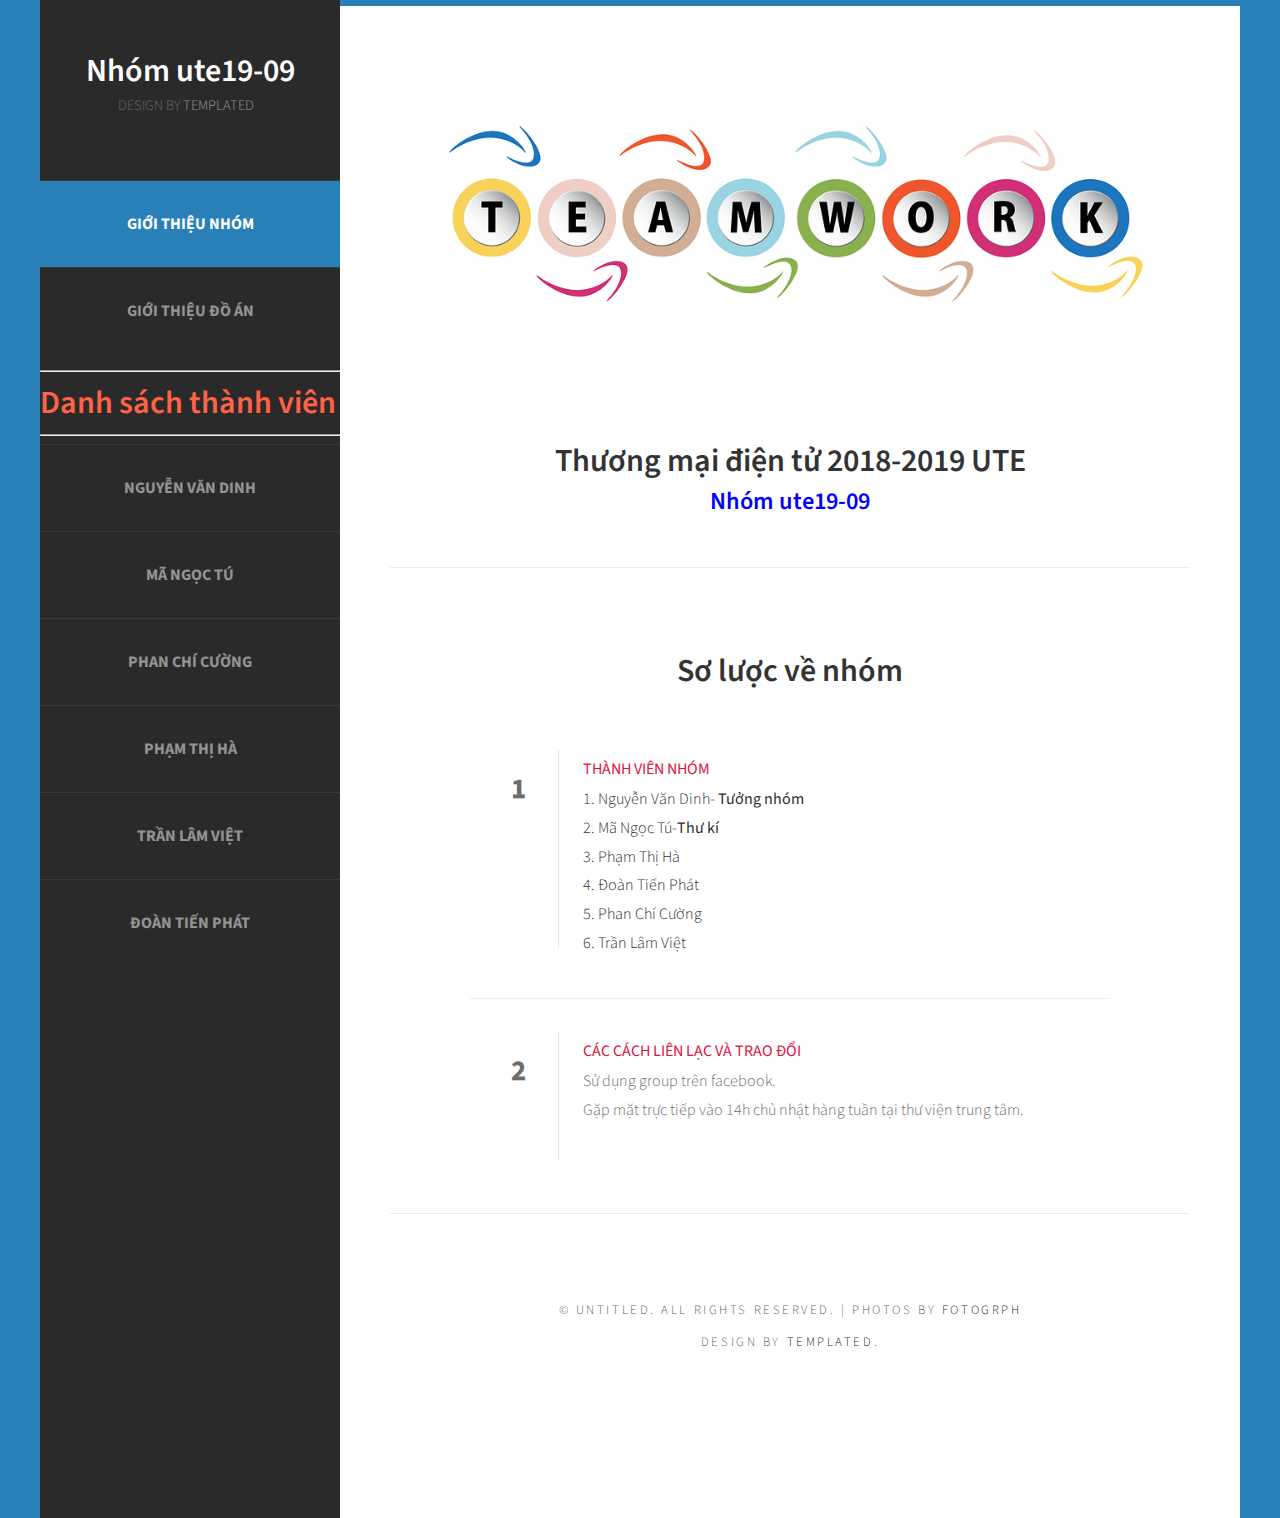
<file: templated-privy-edited/index.html>
<!DOCTYPE html PUBLIC "-//W3C//DTD XHTML 1.0 Strict//EN" "http://www.w3.org/TR/xhtml1/DTD/xhtml1-strict.dtd">
<!--
Design by TEMPLATED
http://templated.co
Released for free under the Creative Commons Attribution License

Name       : Skeleton 
Description: A two-column, fixed-width design with dark color scheme.
Version    : 1.0
Released   : 20130902

-->
<html xmlns="http://www.w3.org/1999/xhtml">
<head>
<meta http-equiv="Content-Type" content="text/html; charset=utf-8" />
<title></title>
<meta name="keywords" content="" />
<meta name="description" content="" />
<link href="http://fonts.googleapis.com/css?family=Source+Sans+Pro:200,300,400,600,700,900" rel="stylesheet" />
<link href="default.css" rel="stylesheet" type="text/css" media="all" />
<link href="fonts.css" rel="stylesheet" type="text/css" media="all" />

<!--[if IE 6]><link href="default_ie6.css" rel="stylesheet" type="text/css" /><![endif]-->

</head>
<body>
		<div id="page" class="container">
				<div id="header">
					<div id="logo">
						<h1><a href="#">Nhóm ute19-09</a></h1>
						<span>Design by <a href="http://templated.co" rel="nofollow">TEMPLATED</a></span>
					</div>
					<div id="menu">
						<ul>
							<li class="current_page_item" ><a href="index.html" accesskey="1" title="">Giới thiệu nhóm</a></li>
							<li ><a href="gioithieuDA.html" accesskey="2" title="">Giới Thiệu đồ án </a></li>
					</ul>
					<hr>
					<h1 style="color:tomato">Danh sách thành viên</h1>
					<hr>
					<ul>
							<li ><a href="dinhprofile.html" accesskey="3" title="">Nguyễn Văn Dinh</a></li>
							<li><a href="tuprofile.html" accesskey="4" title="">Mã Ngọc Tú</a></li>
							<li  ><a href="cuongprofile.html" accesskey="5" title="">Phan Chí Cường</a></li>
							<li ><a href="haprofile.html" accesskey="6" title="">Phạm Thị Hà</a></li>
							<li ><a href="vietprofile.html" accesskey="7" title="">Trần Lâm Việt</a></li>
							<li><a href="phatprofile.html" accesskey="8" title="">Đoàn Tiến Phát</a></li>
						</ul>
					</div>
				</div>
	<div id="main">
		<div id="banner">
			<img src="images/bannerteam.png" alt="" class="image-full" />
		</div>
		<div id="welcome">
			<div class="title">
				<h1> Thương mại điện tử 2018-2019 UTE</h1>
				<span class="byline"> <h3 style="color: blue">Nhóm ute19-09 </h3> </span>
			</div>
		</div>


		<div id="featured">
			<div class="title">
				<h1>Sơ lược về nhóm</h1>
		</div>
			<ul class="style1">
				<li class="first">
					<p class="date" style="height: 150px;"><b>1</b></a></p>
					<h3 style="color: crimson">thành viên nhóm</h3>
					<p><a href="#">1. Nguyễn Văn Dinh- <strong>Tưởng nhóm </strong> </a></p>
					<p><a href="#">2. Mã Ngọc Tú-<strong >Thư kí </strong> </a></p>
					<p><a href="#">3. Phạm Thị Hà</a></p>
					<p><a href="#">4. Đoàn Tiến Phát</a></p>
					<p><a href="#">5. Phan Chí Cường</a></p>
					<p><a href="#">6. Trần Lâm Việt</a></p>	 
				</li>
				<li>
					<p class="date"><b>2</b></p>
					<h3 style="color: crimson">Các cách liên lạc và trao đổi</h3>
					<p> Sử dụng group trên facebook.</p>
					<p> Gặp mặt trực tiếp vào 14h chủ nhật hàng tuần tại thư viện trung tâm.</p>
				</li>
		
			</ul>
		</div>



		<div id="copyright">
			<span>&copy; Untitled. All rights reserved. | Photos by <a href="http://fotogrph.com/">Fotogrph</a></span>
			<span>Design by <a href="http://templated.co" rel="nofollow">TEMPLATED</a>.</span>
		</div>
	</div>
</div>
</body>
</html>
</file>
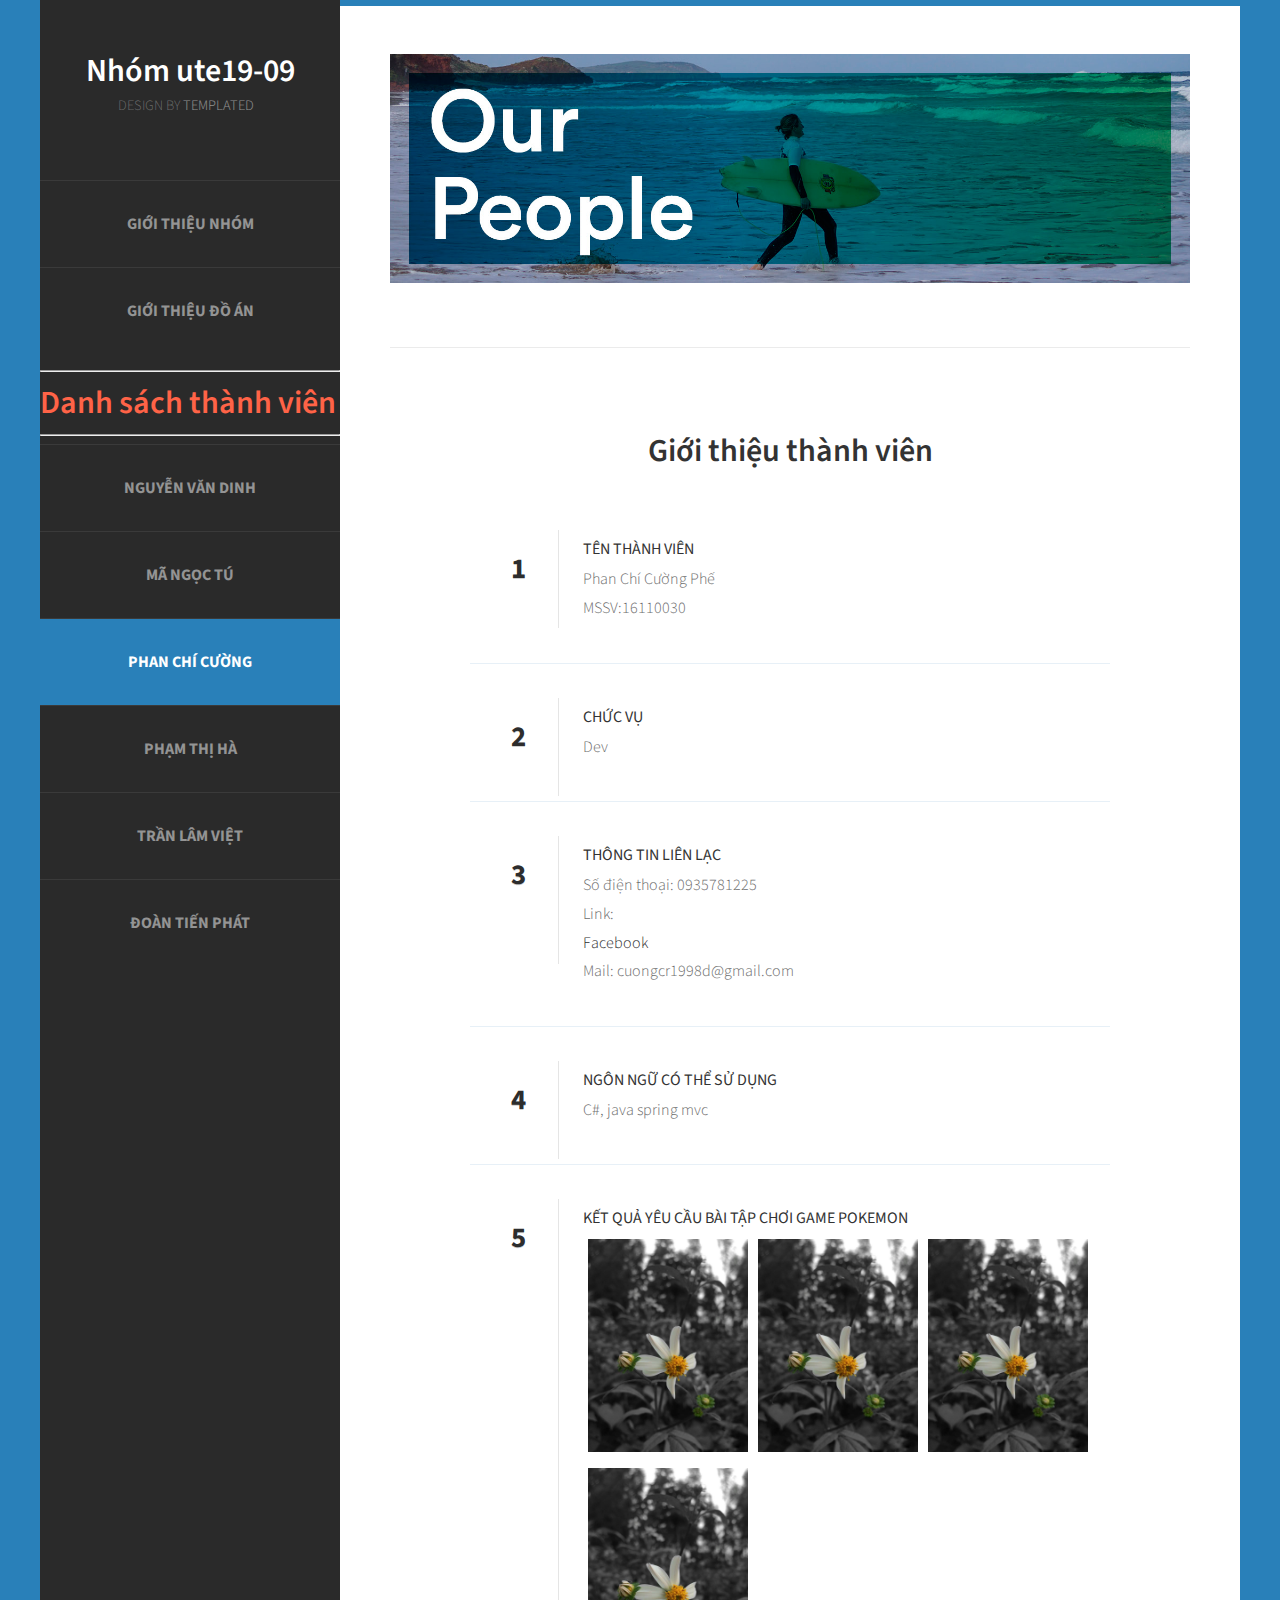
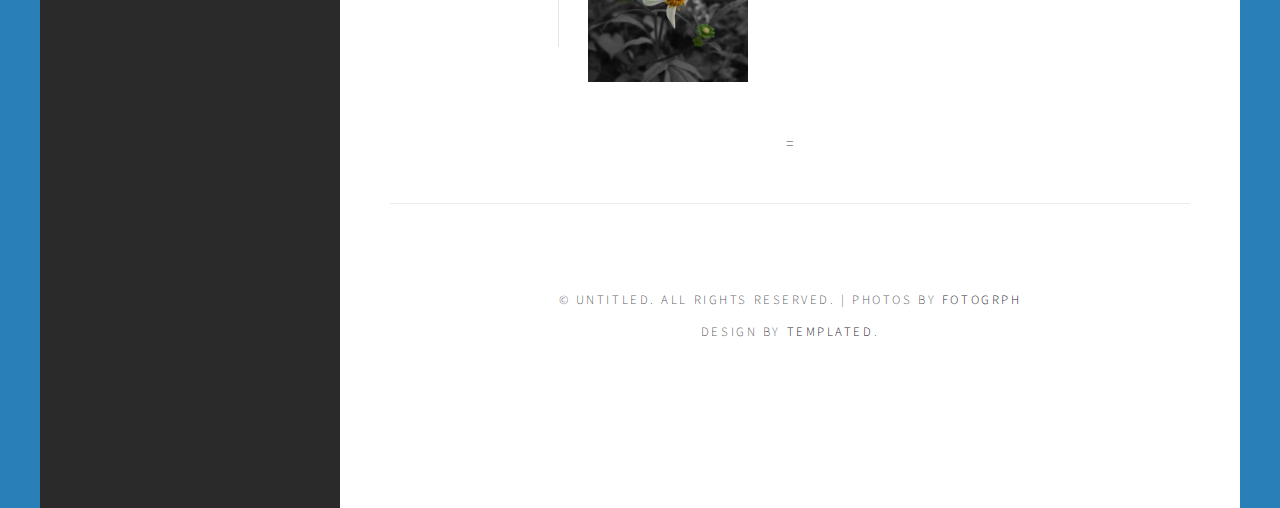
<file: templated-privy-edited/cuongprofile.html>
<!DOCTYPE html PUBLIC "-//W3C//DTD XHTML 1.0 Strict//EN" "http://www.w3.org/TR/xhtml1/DTD/xhtml1-strict.dtd">
<!--
Design by TEMPLATED
http://templated.co
Released for free under the Creative Commons Attribution License

Name       : Skeleton 
Description: A two-column, fixed-width design with dark color scheme.
Version    : 1.0
Released   : 20130902

-->
<html xmlns="http://www.w3.org/1999/xhtml">
<head>
<meta http-equiv="Content-Type" content="text/html; charset=utf-8" />
<title></title>
<meta name="keywords" content="" />
<meta name="description" content="" />
<link href="http://fonts.googleapis.com/css?family=Source+Sans+Pro:200,300,400,600,700,900" rel="stylesheet" />
<link href="default.css" rel="stylesheet" type="text/css" media="all" />
<link href="fonts.css" rel="stylesheet" type="text/css" media="all" />

<!--[if IE 6]><link href="default_ie6.css" rel="stylesheet" type="text/css" /><![endif]-->

</head>
<body>
		<div id="page" class="container">
				<div id="header">
					<div id="logo">
						<h1><a href="#">Nhóm ute19-09</a></h1>
						<span>Design by <a href="http://templated.co" rel="nofollow">TEMPLATED</a></span>
					</div>
					<div id="menu">
						<ul>
							<li  ><a href="index.html" accesskey="1" title="">Giới thiệu nhóm</a></li>
							<li ><a href="gioithieuDA.html" accesskey="2" title="">Giới Thiệu đồ án </a></li>
					    </ul>
					<hr>
					<h1 style="color:tomato">Danh sách thành viên</h1>
                    <hr>
				    	<ul>
									<li ><a href="dinhprofile.html" accesskey="3" title="">Nguyễn Văn Dinh</a></li>
							<li><a href="tuprofile.html" accesskey="4" title="">Mã Ngọc Tú</a></li>
							<li class="current_page_item" ><a href="cuongprofile.html" accesskey="5" title="">Phan Chí Cường</a></li>
							<li><a href="haprofile.html" accesskey="6" title="">Phạm Thị Hà</a></li>
							<li ><a href="vietprofile.html" accesskey="7" title="">Trần Lâm Việt</a></li>
							<li><a href="phatprofile.html" accesskey="8" title="">Đoàn Tiến Phát</a></li>
	
						</ul>
					</div>
				</div>
	<div id="main">
		<div id="banner">
			<img src="images/f.jpg" alt="" class="image-full" />
		</div>
		
		<div id="featured">
			<div class="title">
				<h1>Giới thiệu thành viên</h1>
				<span class="byline"> </span>
			</div>
			<ul class="style1">
				<li class="first">
					<p class="date" style="height: 50px;"><a href="#"><b>1</b></a></p>
					<h3>Tên thành viên</h3>
					<p> Phan Chí Cường Phế</p>
					<p>MSSV:16110030</p>
				</li>
				
				<li>
						<p class="date" style="height:50px;"><a href="#"><b>2</b></a></p>

					<h3>Chức vụ</h3>
					<p>Dev</p>
				</li>
				<li>
						<p class="date"><a href="#"><b>3</b></a></p>
					<h3>Thông tin liên lạc</h3>
					<p>Số điện thoại: 0935781225</p>
					<p>Link: <a href="https://www.facebook.com/phan.chicuong.5"> Facebook </a></p>
					<p>Mail: cuongcr1998d@gmail.com</p>
				</li>

				<li>
						<p class="date" style="height: 50px;"><a href="#"><b>4</b></a></p>
					<h3>Ngôn ngữ có thể sử dụng</h3>
					<p>C#, java spring mvc </p>
				</li>

				<li>
					<div>
						<p class="date" style="height: 400px;"><a href="#"><b>5</b></a></p>
						<h3>Kết quả yêu cầu bài tập chơi game Pokemon</h3>
					
					
						<div class="row">
								<div class="column">
									<img src="images/kk.jpg" alt="Snow" style="width:100%">
								</div>
								<div class="column">
									<img src="images/kk.jpg" alt="Forest" style="width:100%">
								</div>
								<div class="column">
									<img src="images/kk.jpg" alt="Mountains" style="width:100%">
								</div>
								<div class="column">
										<img src="images/kk.jpg" alt="Mountains" style="width:100%">
									</div>
							</div>
					</div>
</li>
				</li>
				
			</ul>
=		</div>
		<div id="copyright">
			<span>&copy; Untitled. All rights reserved. | Photos by <a href="http://fotogrph.com/">Fotogrph</a></span>
			<span>Design by <a href="http://templated.co" rel="nofollow">TEMPLATED</a>.</span>
		</div>
	</div>
</div>
</body>
</html>
</file>
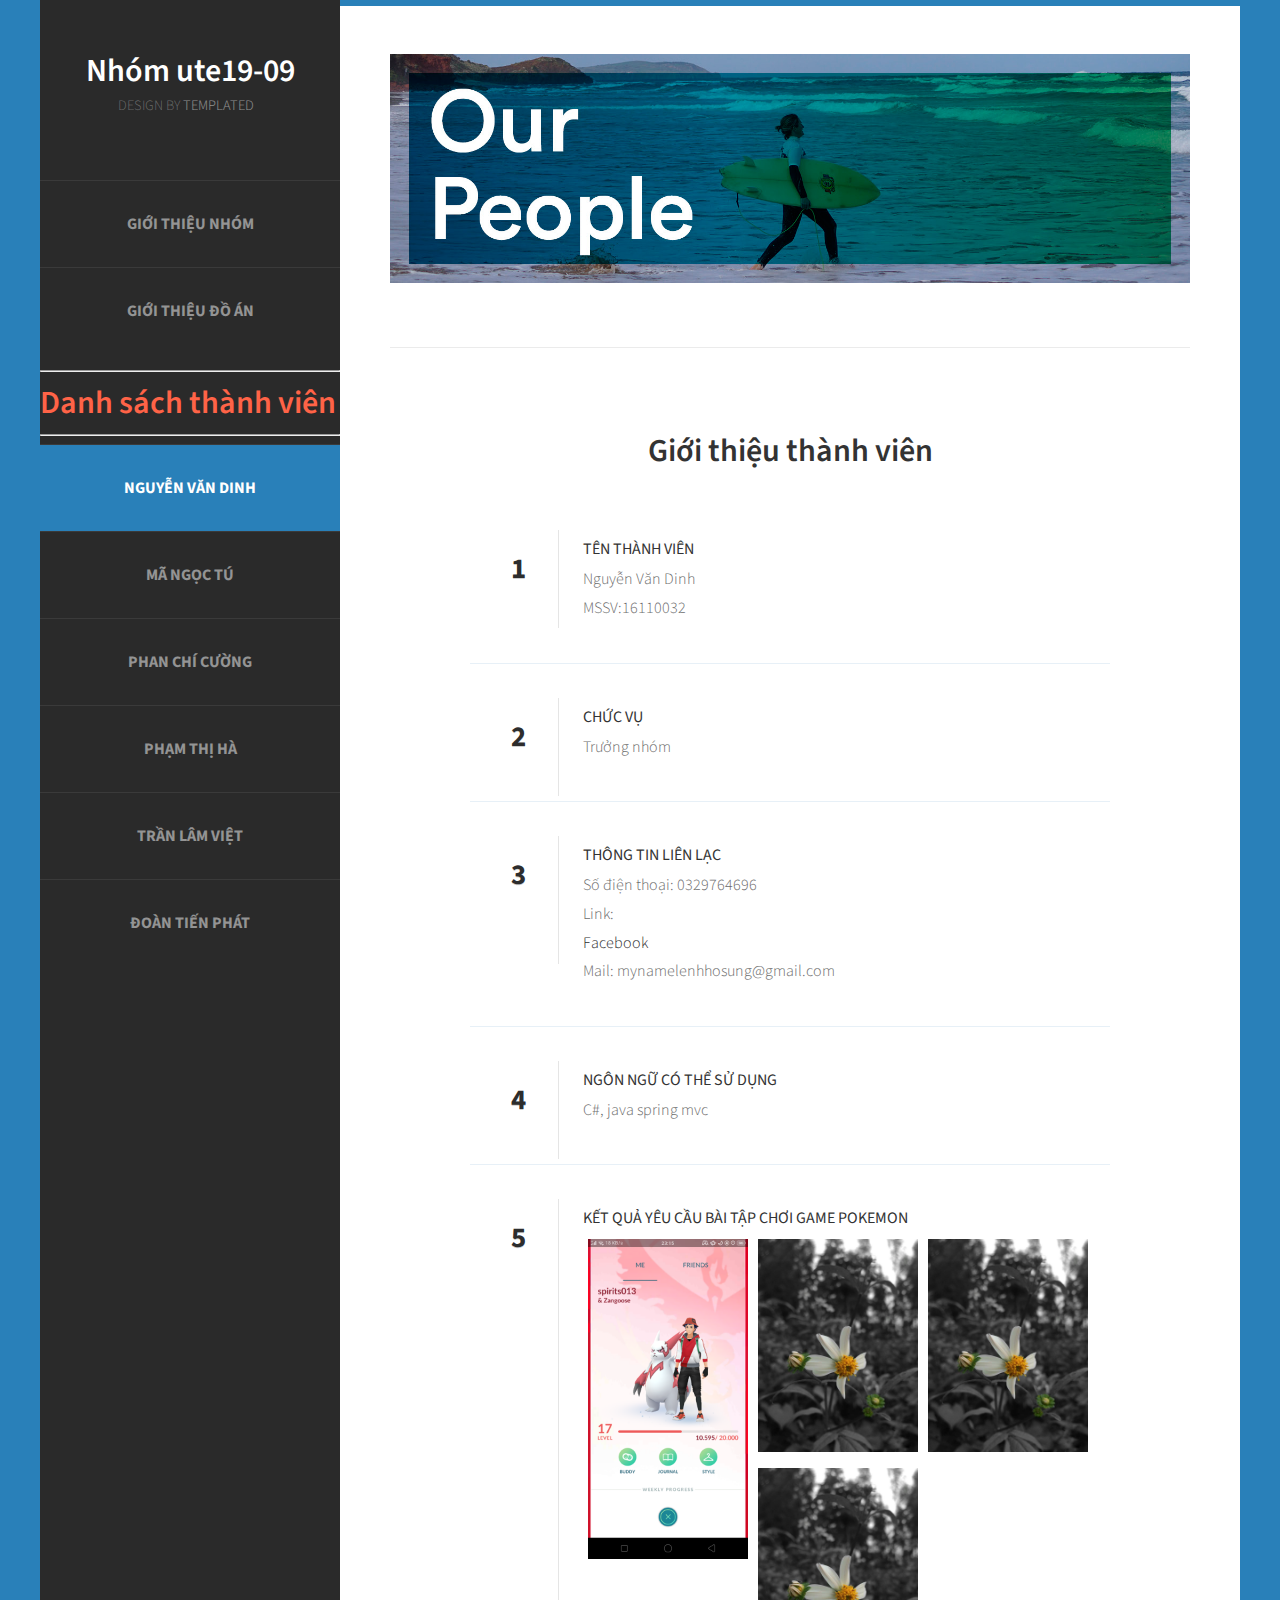
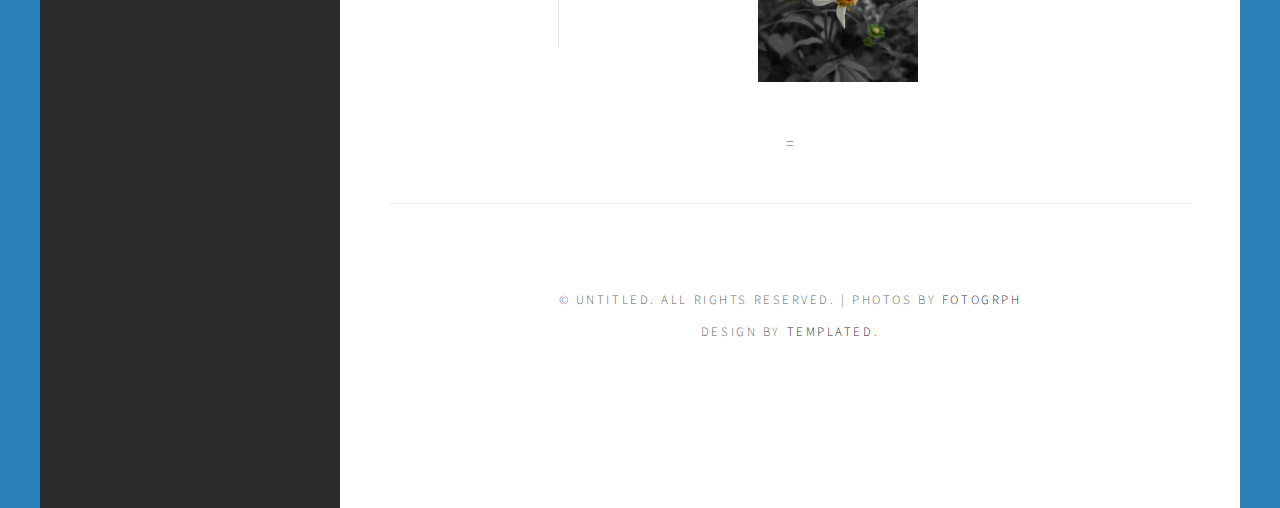
<file: templated-privy-edited/dinhprofile.html>
<!DOCTYPE html PUBLIC "-//W3C//DTD XHTML 1.0 Strict//EN" "http://www.w3.org/TR/xhtml1/DTD/xhtml1-strict.dtd">
<!--
Design by TEMPLATED
http://templated.co
Released for free under the Creative Commons Attribution License

Name       : Skeleton 
Description: A two-column, fixed-width design with dark color scheme.
Version    : 1.0
Released   : 20130902

-->
<html xmlns="http://www.w3.org/1999/xhtml">
<head>
<meta http-equiv="Content-Type" content="text/html; charset=utf-8" />
<title></title>
<meta name="keywords" content="" />
<meta name="description" content="" />
<link href="http://fonts.googleapis.com/css?family=Source+Sans+Pro:200,300,400,600,700,900" rel="stylesheet" />
<link href="default.css" rel="stylesheet" type="text/css" media="all" />
<link href="fonts.css" rel="stylesheet" type="text/css" media="all" />

<!--[if IE 6]><link href="default_ie6.css" rel="stylesheet" type="text/css" /><![endif]-->

</head>
<body>
		<div id="page" class="container">
				<div id="header">
					<div id="logo">
						<h1><a href="#">Nhóm ute19-09</a></h1>
						<span>Design by <a href="http://templated.co" rel="nofollow">TEMPLATED</a></span>
					</div>
					<div id="menu">
						<ul>
							<li  ><a href="index.html" accesskey="1" title="">Giới thiệu nhóm</a></li>
							<li ><a href="gioithieuDA.html" accesskey="2" title="">Giới Thiệu đồ án </a></li>
					    </ul>
					<hr>
					<h1 style="color:tomato">Danh sách thành viên</h1>
                    <hr>
				    	<ul>
									<li class="current_page_item"><a href="dinhprofile.html" accesskey="3" title="">Nguyễn Văn Dinh</a></li>
							<li><a href="tuprofile.html" accesskey="4" title="">Mã Ngọc Tú</a></li>
							<li  ><a href="cuongprofile.html" accesskey="5" title="">Phan Chí Cường</a></li>
							<li><a href="haprofile.html" accesskey="6" title="">Phạm Thị Hà</a></li>
							<li ><a href="vietprofile.html" accesskey="7" title="">Trần Lâm Việt</a></li>
							<li><a href="phatprofile.html" accesskey="8" title="">Đoàn Tiến Phát</a></li>
	
						</ul>
					</div>
				</div>
	<div id="main">
		<div id="banner">
			<img src="images/f.jpg" alt="" class="image-full" />
		</div>
		
		<div id="featured">
			<div class="title">
				<h1>Giới thiệu thành viên</h1>
				<span class="byline"> </span>
			</div>
			<ul class="style1">
				<li class="first">
					<p class="date" style="height: 50px;"><a href="#"><b>1</b></a></p>
					<h3>Tên thành viên</h3>
					<p> Nguyễn Văn Dinh</p>
					<p>MSSV:16110032</p>
				</li>
				
				<li>
						<p class="date" style="height:50px;"><a href="#"><b>2</b></a></p>

					<h3>Chức vụ</h3>
					<p>Trưởng nhóm</p>
				</li>
				<li>
						<p class="date"><a href="#"><b>3</b></a></p>
					<h3>Thông tin liên lạc</h3>
					<p>Số điện thoại: 0329764696</p>
					<p>Link: <a href="https://www.facebook.com/thuong.hoang.3939503"> Facebook </a></p>
					<p>Mail: mynamelenhhosung@gmail.com
					</p>
				</li>

				<li>
						<p class="date" style="height: 50px;"><a href="#"><b>4</b></a></p>
					<h3>Ngôn ngữ có thể sử dụng</h3>
					<p>C#, java spring mvc </p>
				</li>

				<li>
					<div>
						<p class="date" style="height: 400px;"><a href="#"><b>5</b></a></p>
						<h3>Kết quả yêu cầu bài tập chơi game Pokemon</h3>
					
					
						<div class="row">
								<div class="column">
									<img src="images/profile.png" alt="Snow" style="width:100%">
								</div>
								<div class="column">
									<img src="images/kk.jpg" alt="Forest" style="width:100%">
								</div>
								<div class="column">
									<img src="images/kk.jpg" alt="Mountains" style="width:100%">
								</div>
								<div class="column">
										<img src="images/kk.jpg" alt="Mountains" style="width:100%">
									</div>
							</div>
					</div>
</li>
	</li>
			</ul>


			
=		</div>
		<div id="copyright">
			<span>&copy; Untitled. All rights reserved. | Photos by <a href="http://fotogrph.com/">Fotogrph</a></span>
			<span>Design by <a href="http://templated.co" rel="nofollow">TEMPLATED</a>.</span>
		</div>
	</div>
</div>
</body>
</html>
</file>
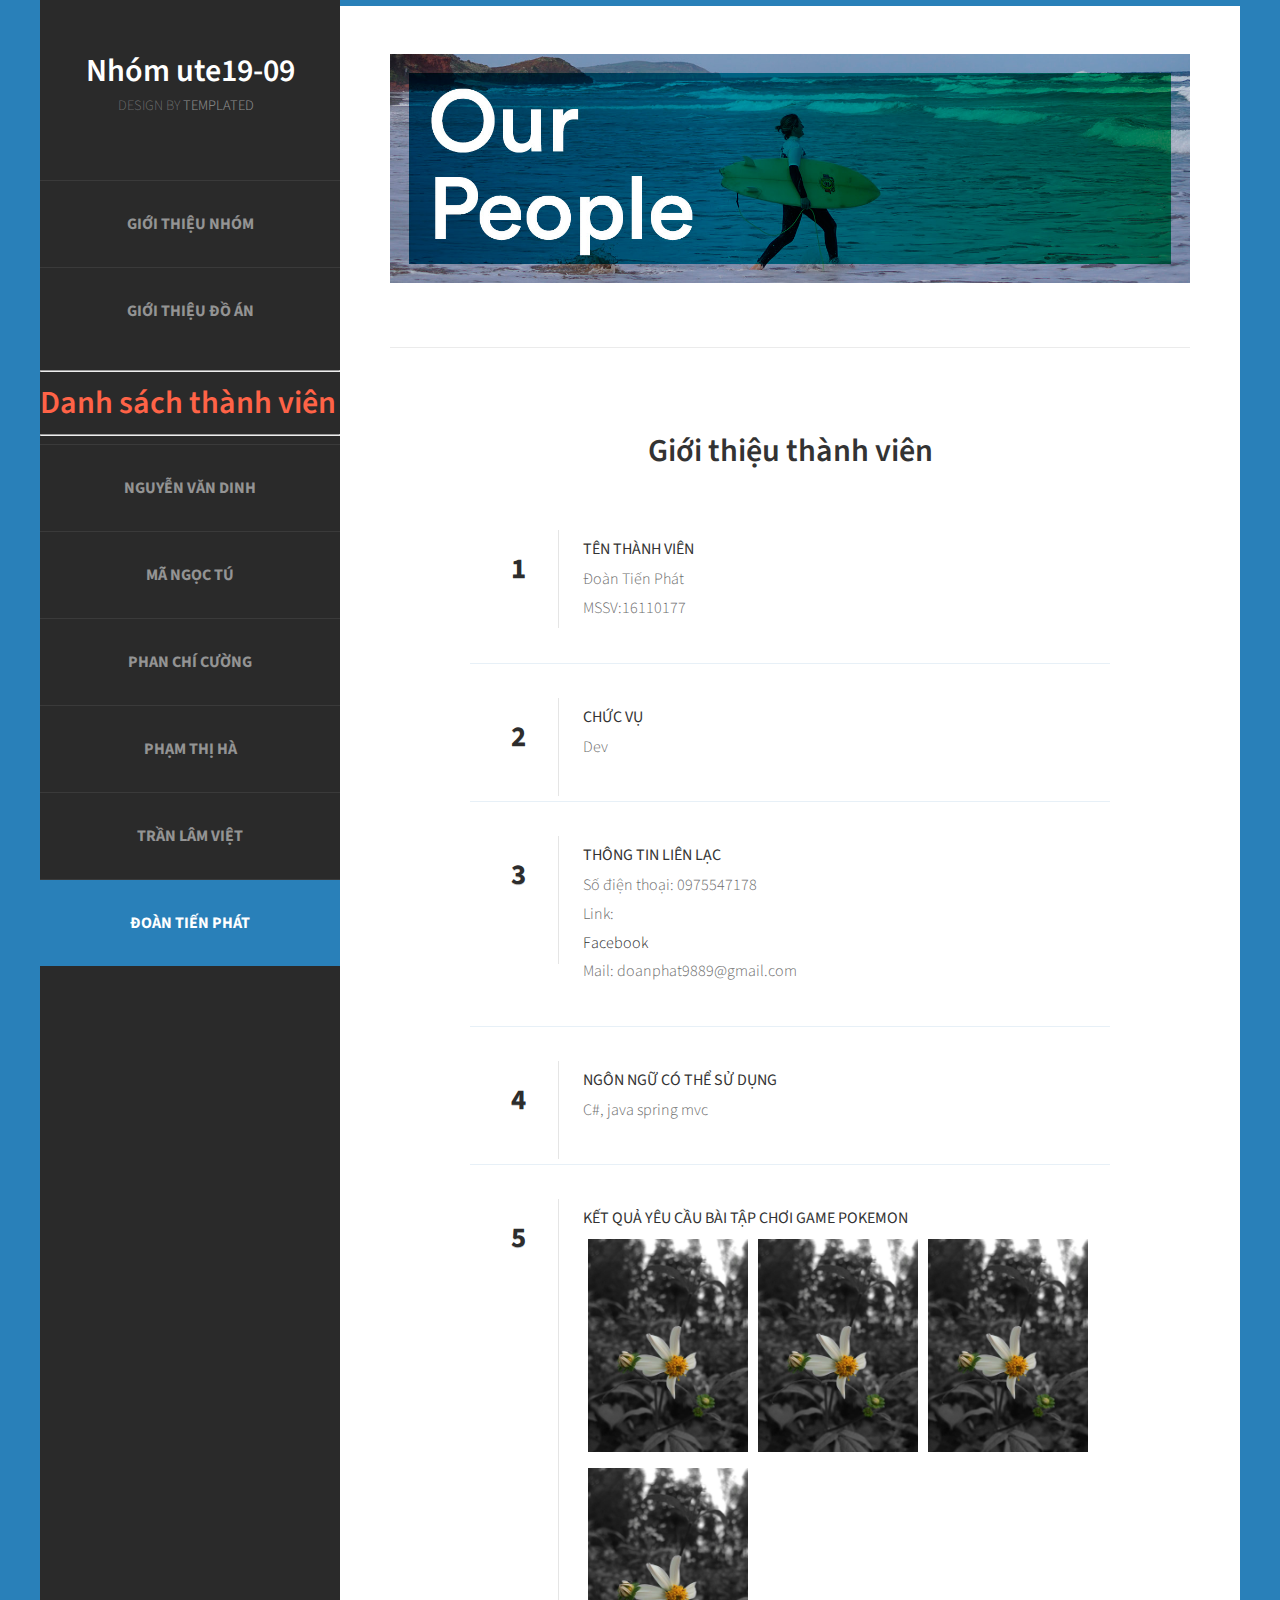
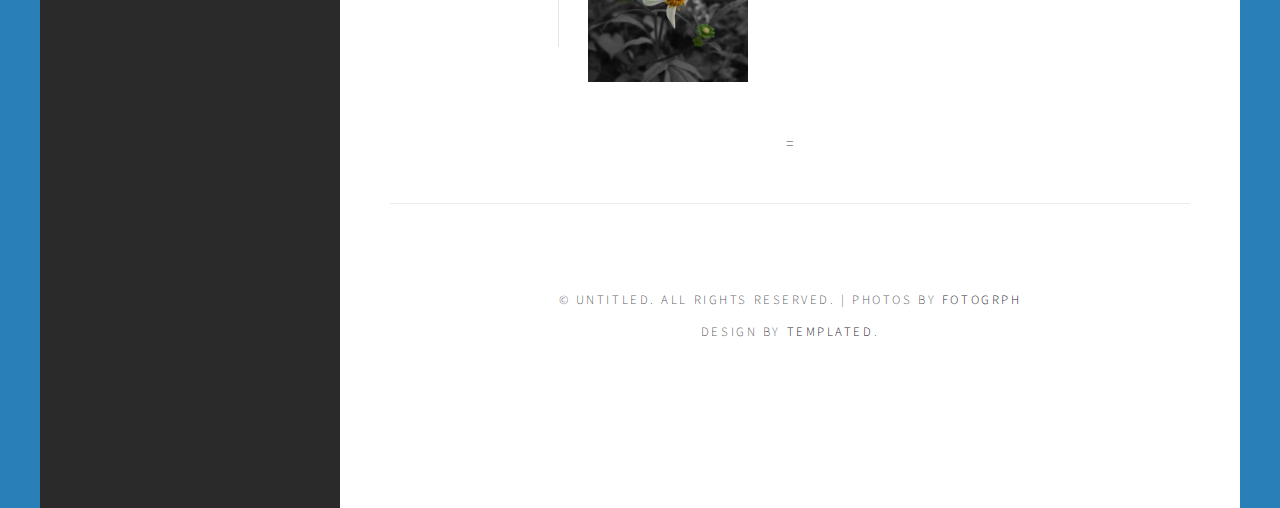
<file: templated-privy-edited/phatprofile.html>
<!DOCTYPE html PUBLIC "-//W3C//DTD XHTML 1.0 Strict//EN" "http://www.w3.org/TR/xhtml1/DTD/xhtml1-strict.dtd">
<!--
Design by TEMPLATED
http://templated.co
Released for free under the Creative Commons Attribution License

Name       : Skeleton 
Description: A two-column, fixed-width design with dark color scheme.
Version    : 1.0
Released   : 20130902

-->
<html xmlns="http://www.w3.org/1999/xhtml">
<head>
<meta http-equiv="Content-Type" content="text/html; charset=utf-8" />
<title></title>
<meta name="keywords" content="" />
<meta name="description" content="" />
<link href="http://fonts.googleapis.com/css?family=Source+Sans+Pro:200,300,400,600,700,900" rel="stylesheet" />
<link href="default.css" rel="stylesheet" type="text/css" media="all" />
<link href="fonts.css" rel="stylesheet" type="text/css" media="all" />

<!--[if IE 6]><link href="default_ie6.css" rel="stylesheet" type="text/css" /><![endif]-->

</head>
<body>
		<div id="page" class="container">
				<div id="header">
					<div id="logo">
						<h1><a href="#">Nhóm ute19-09</a></h1>
						<span>Design by <a href="http://templated.co" rel="nofollow">TEMPLATED</a></span>
					</div>
					<div id="menu">
						<ul>
							<li  ><a href="index.html" accesskey="1" title="">Giới thiệu nhóm</a></li>
							<li ><a href="gioithieuDA.html" accesskey="2" title="">Giới Thiệu đồ án </a></li>
					    </ul>
					<hr>
					<h1 style="color:tomato">Danh sách thành viên</h1>
                    <hr>
				    	<ul>
									<li ><a href="dinhprofile.html" accesskey="3" title="">Nguyễn Văn Dinh</a></li>
									<li><a href="tuprofile.html" accesskey="4" title="">Mã Ngọc Tú</a></li>
									<li  ><a href="cuongprofile.html" accesskey="5" title="">Phan Chí Cường</a></li>
									<li ><a href="haprofile.html" accesskey="6" title="">Phạm Thị Hà</a></li>
									<li ><a href="vietprofile.html" accesskey="7" title="">Trần Lâm Việt</a></li>
									<li class="current_page_item"><a href="phatprofile.html" accesskey="8" title="">Đoàn Tiến Phát</a></li>
						</ul>
					</div>
				</div>
	<div id="main">
		<div id="banner">
			<img src="images/f.jpg" alt="" class="image-full" />
		</div>
		
		<div id="featured">
			<div class="title">
				<h1>Giới thiệu thành viên</h1>
				<span class="byline"> </span>
			</div>
			<ul class="style1">
				<li class="first">
					<p class="date" style="height: 50px;"><a href="#"><b>1</b></a></p>
					<h3>Tên thành viên</h3>
					<p> Đoàn Tiến Phát</p>
					<p>MSSV:16110177</p>
				</li>
				
				<li>
						<p class="date" style="height:50px;"><a href="#"><b>2</b></a></p>

					<h3>Chức vụ</h3>
					<p>Dev</p>
				</li>
				<li>
						<p class="date"><a href="#"><b>3</b></a></p>
					<h3>Thông tin liên lạc</h3>
					<p>Số điện thoại: 0975547178</p>
					<p>Link: <a href="https://www.facebook.com/PhatNola"> Facebook </a></p>
					<p>Mail: doanphat9889@gmail.com</p>
				</li>

				<li>
						<p class="date" style="height: 50px;"><a href="#"><b>4</b></a></p>
					<h3>Ngôn ngữ có thể sử dụng</h3>
					<p>C#, java spring mvc </p>
				</li>

				<li>
					<div>
						<p class="date" style="height: 400px;"><a href="#"><b>5</b></a></p>
						<h3>Kết quả yêu cầu bài tập chơi game Pokemon</h3>
					
					
						<div class="row">
								<div class="column">
									<img src="images/kk.jpg" alt="Snow" style="width:100%">
								</div>
								<div class="column">
									<img src="images/kk.jpg" alt="Forest" style="width:100%">
								</div>
								<div class="column">
									<img src="images/kk.jpg" alt="Mountains" style="width:100%">
								</div>
								<div class="column">
										<img src="images/kk.jpg" alt="Mountains" style="width:100%">
									</div>
							</div>
					</div>
</li>

				</li>
				
			</ul>
=		</div>
		<div id="copyright">
			<span>&copy; Untitled. All rights reserved. | Photos by <a href="http://fotogrph.com/">Fotogrph</a></span>
			<span>Design by <a href="http://templated.co" rel="nofollow">TEMPLATED</a>.</span>
		</div>
	</div>
</div>
</body>
</html>
</file>
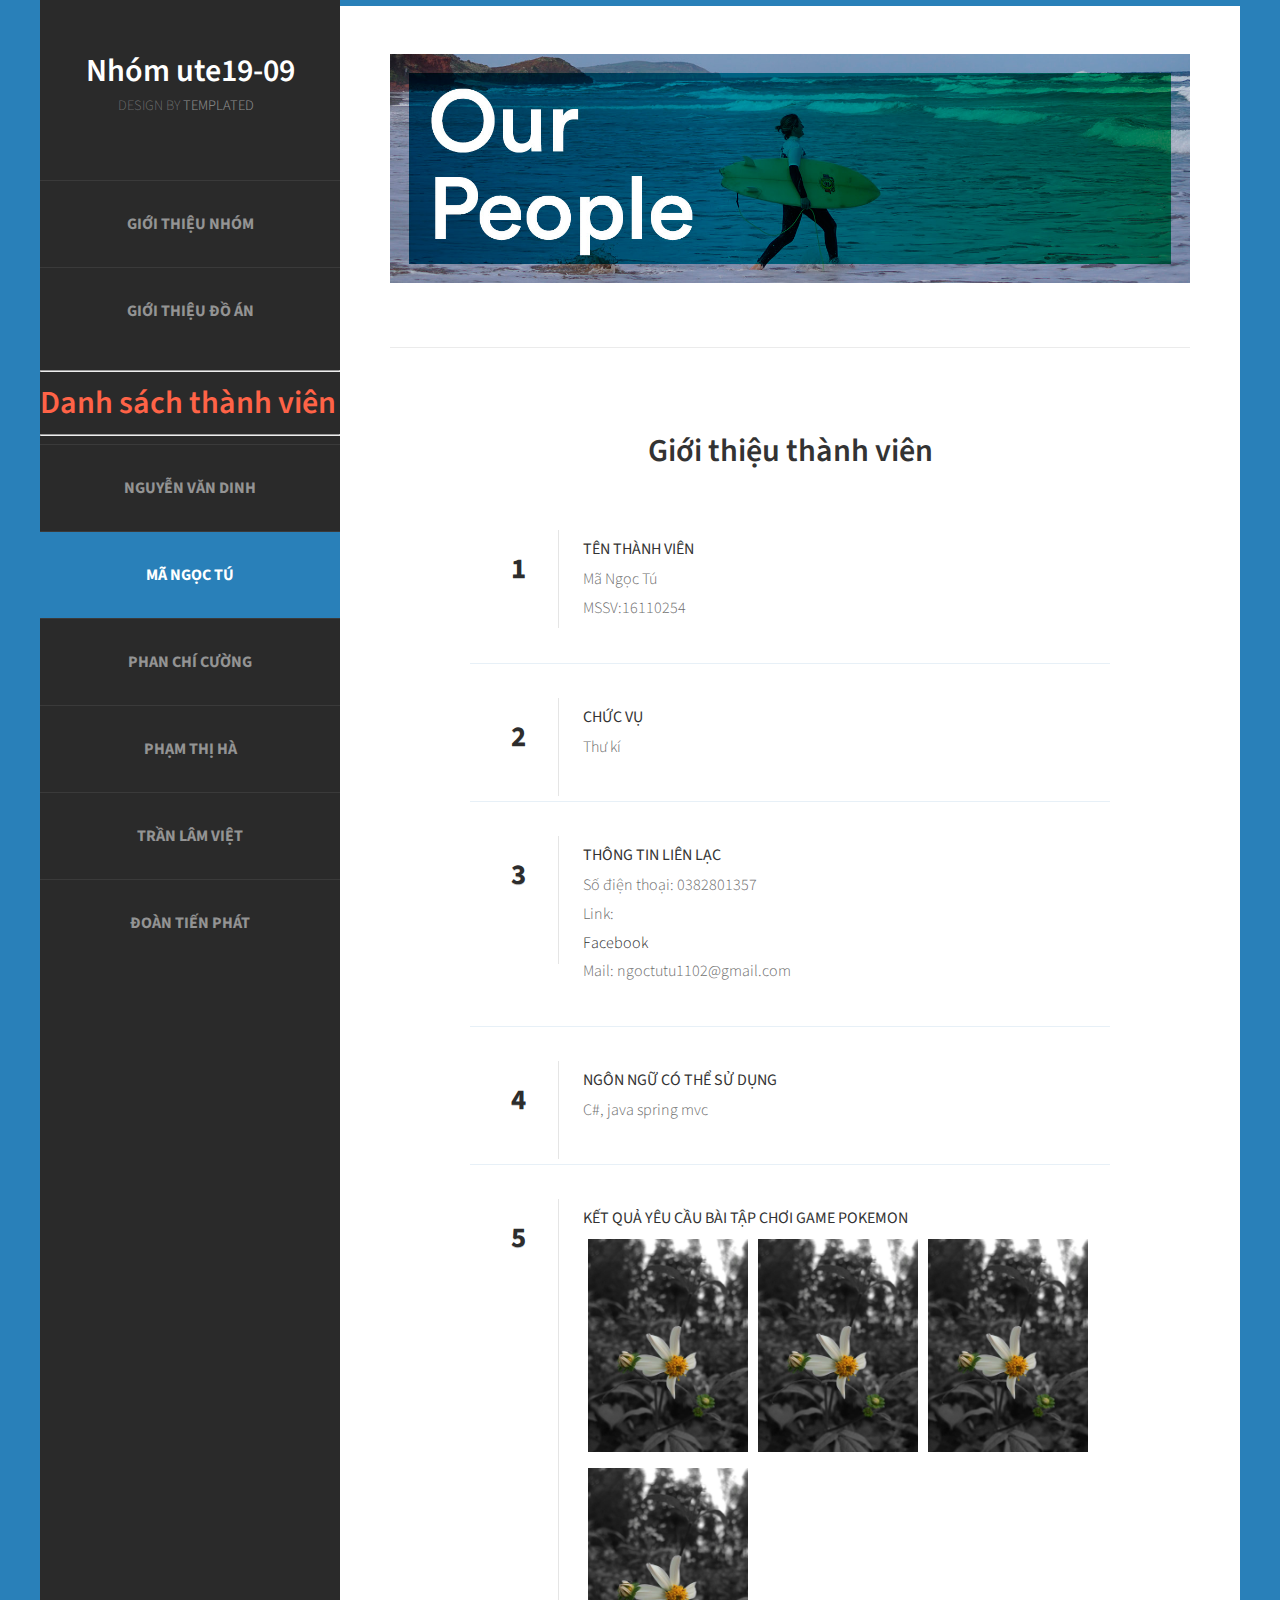
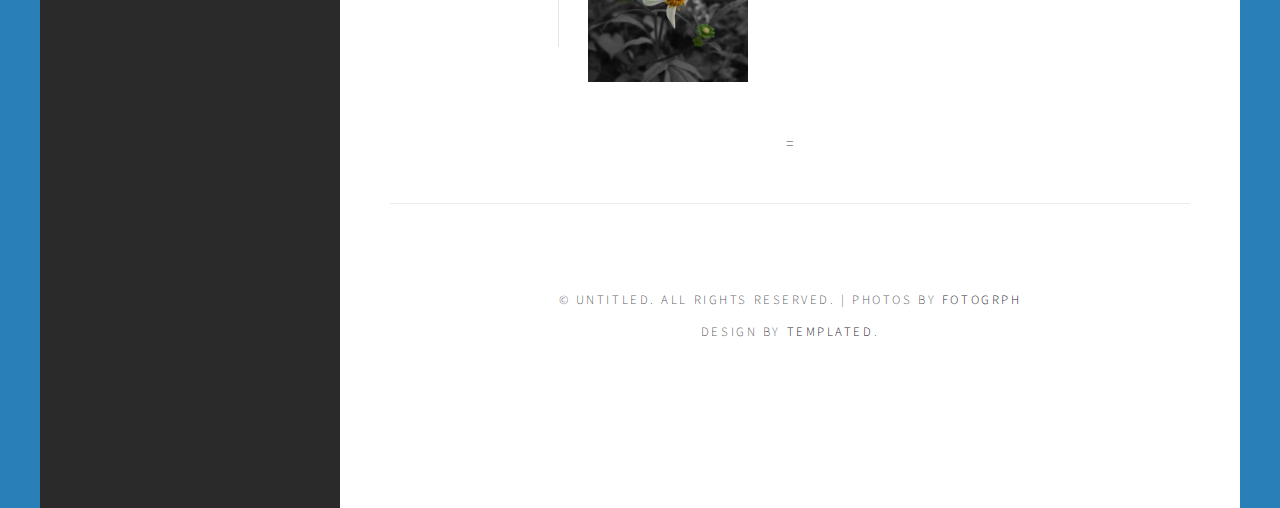
<file: templated-privy-edited/tuprofile.html>
<!DOCTYPE html PUBLIC "-//W3C//DTD XHTML 1.0 Strict//EN" "http://www.w3.org/TR/xhtml1/DTD/xhtml1-strict.dtd">
<!--
Design by TEMPLATED
http://templated.co
Released for free under the Creative Commons Attribution License

Name       : Skeleton 
Description: A two-column, fixed-width design with dark color scheme.
Version    : 1.0
Released   : 20130902

-->
<html xmlns="http://www.w3.org/1999/xhtml">
<head>
<meta http-equiv="Content-Type" content="text/html; charset=utf-8" />
<title></title>
<meta name="keywords" content="" />
<meta name="description" content="" />
<link href="http://fonts.googleapis.com/css?family=Source+Sans+Pro:200,300,400,600,700,900" rel="stylesheet" />
<link href="default.css" rel="stylesheet" type="text/css" media="all" />
<link href="fonts.css" rel="stylesheet" type="text/css" media="all" />

<!--[if IE 6]><link href="default_ie6.css" rel="stylesheet" type="text/css" /><![endif]-->

</head>
<body>
		<div id="page" class="container">
				<div id="header">
					<div id="logo">
						<h1><a href="#">Nhóm ute19-09</a></h1>
						<span>Design by <a href="http://templated.co" rel="nofollow">TEMPLATED</a></span>
					</div>
					<div id="menu">
						<ul>
							<li  ><a href="index.html" accesskey="1" title="">Giới thiệu nhóm</a></li>
							<li ><a href="gioithieuDA.html" accesskey="2" title="">Giới Thiệu đồ án </a></li>
					    </ul>
					<hr>
					<h1 style="color:tomato">Danh sách thành viên</h1>
                    <hr>
				    	<ul>
									<li ><a href="dinhprofile.html" accesskey="3" title="">Nguyễn Văn Dinh</a></li>
									<li class="current_page_item"><a href="tuprofile.html" accesskey="4" title="">Mã Ngọc Tú</a></li>
									<li  ><a href="cuongprofile.html" accesskey="5" title="">Phan Chí Cường</a></li>
									<li ><a href="haprofile.html" accesskey="6" title="">Phạm Thị Hà</a></li>
									<li ><a href="vietprofile.html" accesskey="7" title="">Trần Lâm Việt</a></li>
									<li ><a href="phatprofile.html" accesskey="8" title="">Đoàn Tiến Phát</a></li>
						</ul>
					</div>
				</div>
	<div id="main">
		<div id="banner">
			<img src="images/f.jpg" alt="" class="image-full" />
		</div>
		
		<div id="featured">
			<div class="title">
				<h1>Giới thiệu thành viên</h1>
				<span class="byline"> </span>
			</div>
			<ul class="style1">
				<li class="first">
					<p class="date" style="height: 50px;"><a href="#"><b>1</b></a></p>
					<h3>Tên thành viên</h3>
					<p> Mã Ngọc Tú</p>
					<p>MSSV:16110254</p>
				</li>
				
				<li>
						<p class="date" style="height:50px;"><a href="#"><b>2</b></a></p>

					<h3>Chức vụ</h3>
					<p>Thư kí</p>
				</li>
				<li>
						<p class="date"><a href="#"><b>3</b></a></p>
					<h3>Thông tin liên lạc</h3>
					<p>Số điện thoại: 0382801357</p>
					<p>Link: <a href="https://www.facebook.com/sieu.sieuuu"> Facebook </a></p>
					<p>Mail: ngoctutu1102@gmail.com</p>
				</li>

				<li>
						<p class="date" style="height: 50px;"><a href="#"><b>4</b></a></p>
					<h3>Ngôn ngữ có thể sử dụng</h3>
					<p>C#, java spring mvc </p>
				</li>

				<li>
					<div>
						<p class="date" style="height: 400px;"><a href="#"><b>5</b></a></p>
						<h3>Kết quả yêu cầu bài tập chơi game Pokemon</h3>
					
					
						<div class="row">
								<div class="column">
									<img src="images/kk.jpg" alt="Snow" style="width:100%">
								</div>
								<div class="column">
									<img src="images/kk.jpg" alt="Forest" style="width:100%">
								</div>
								<div class="column">
									<img src="images/kk.jpg" alt="Mountains" style="width:100%">
								</div>
								<div class="column">
										<img src="images/kk.jpg" alt="Mountains" style="width:100%">
									</div>
							</div>
					</div>
</li>


				</li>
				
			</ul>
=		</div>
		<div id="copyright">
			<span>&copy; Untitled. All rights reserved. | Photos by <a href="http://fotogrph.com/">Fotogrph</a></span>
			<span>Design by <a href="http://templated.co" rel="nofollow">TEMPLATED</a>.</span>
		</div>
	</div>
</div>
</body>
</html>
</file>
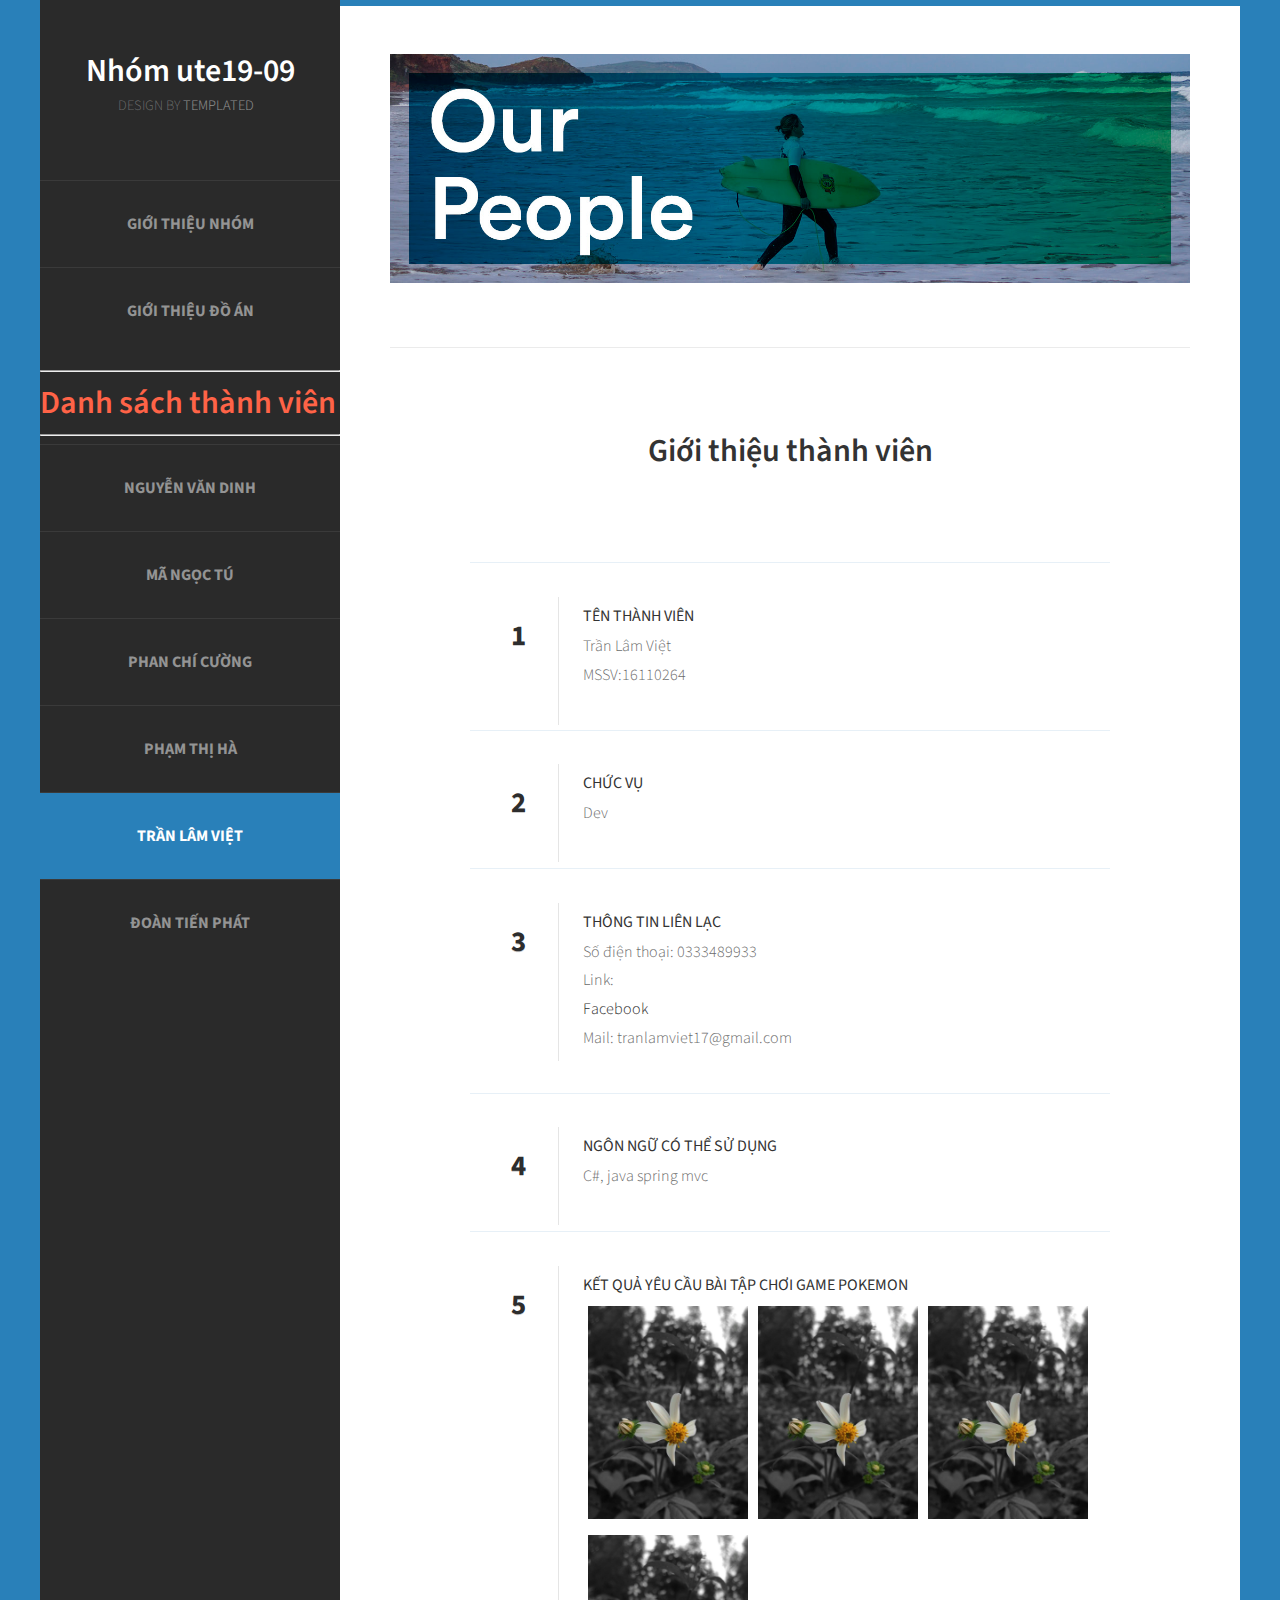
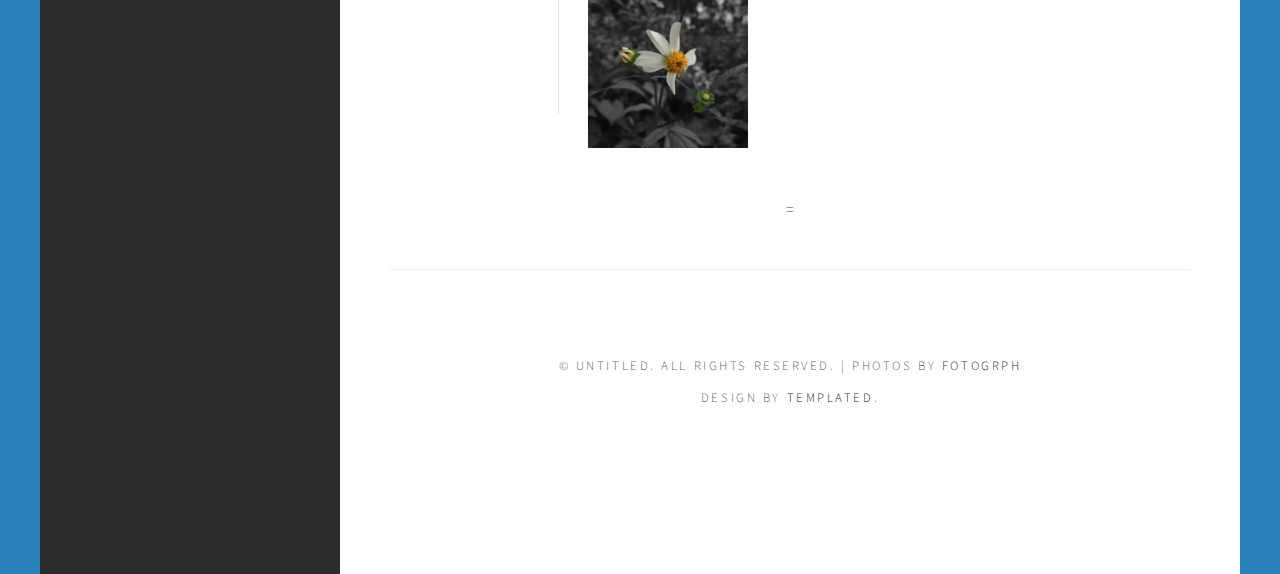
<file: templated-privy-edited/vietprofile.html>
<!DOCTYPE html PUBLIC "-//W3C//DTD XHTML 1.0 Strict//EN" "http://www.w3.org/TR/xhtml1/DTD/xhtml1-strict.dtd">
<!--
Design by TEMPLATED
http://templated.co
Released for free under the Creative Commons Attribution License

Name       : Skeleton 
Description: A two-column, fixed-width design with dark color scheme.
Version    : 1.0
Released   : 20130902

-->
<html xmlns="http://www.w3.org/1999/xhtml">
<head>
<meta http-equiv="Content-Type" content="text/html; charset=utf-8" />
<title></title>
<meta name="keywords" content="" />
<meta name="description" content="" />
<link href="http://fonts.googleapis.com/css?family=Source+Sans+Pro:200,300,400,600,700,900" rel="stylesheet" />
<link href="default.css" rel="stylesheet" type="text/css" media="all" />
<link href="fonts.css" rel="stylesheet" type="text/css" media="all" />

<!--[if IE 6]><link href="default_ie6.css" rel="stylesheet" type="text/css" /><![endif]-->

</head>
<body>
		<div id="page" class="container">
				<div id="header">
					<div id="logo">
						<h1><a href="#">Nhóm ute19-09</a></h1>
						<span>Design by <a href="http://templated.co" rel="nofollow">TEMPLATED</a></span>
					</div>
					<div id="menu">
						<ul>
							<li  ><a href="index.html" accesskey="1" title="">Giới thiệu nhóm</a></li>
							<li ><a href="gioithieuDA.html" accesskey="2" title="">Giới Thiệu đồ án </a></li>
					    </ul>
					<hr>
					<h1 style="color:tomato">Danh sách thành viên</h1>
                    <hr>
				    	<ul>
									<li ><a href="dinhprofile.html" accesskey="3" title="">Nguyễn Văn Dinh</a></li>
									<li><a href="tuprofile.html" accesskey="4" title="">Mã Ngọc Tú</a></li>
									<li  ><a href="cuongprofile.html" accesskey="5" title="">Phan Chí Cường</a></li>
									<li ><a href="haprofile.html" accesskey="6" title="">Phạm Thị Hà</a></li>
									<li class="current_page_item"><a href="vietprofile.html" accesskey="7" title="">Trần Lâm Việt</a></li>
									<li ><a href="phatprofile.html" accesskey="8" title="">Đoàn Tiến Phát</a></li>
						</ul>
					</div>
				</div>
	<div id="main">
		<div id="banner">
			<img src="images/f.jpg" alt="" class="image-full" />
		</div>
		
		<div id="featured">
			<div class="title">
				<h1>Giới thiệu thành viên</h1>
				<span class="byline"> </span>
			</div>
			<ul class="style1">
				<li class="first">
				<li>
					<p class="date" style="height: 80px;"><a href="#"><b>1</b></a></p>
					<h3>Tên thành viên</h3>
					<p> Trần Lâm Việt</p>
					<p>MSSV:16110264</p>
				</li>
				
				<li>
						<p class="date" style="height:50px;"><a href="#"><b>2</b></a></p>

					<h3>Chức vụ</h3>
					<p>Dev</p>
				</li>
				<li>
						<p class="date" style="height: 110px;"><a href="#"><b>3</b></a></p>
					<h3>Thông tin liên lạc</h3>
					<p>Số điện thoại: 0333489933</p>
					<p>Link: <a href="https://www.facebook.com/tranlamviet"> Facebook </a></p>
					<p>Mail: tranlamviet17@gmail.com</p>
				</li>

				<li>
						<p class="date" style="height: 50px;"><a href="#"><b>4</b></a></p>
					<h3>Ngôn ngữ có thể sử dụng</h3>
					<p>C#, java spring mvc </p>
				</li>

				<li>
					<div>
						<p class="date" style="height: 400px;"><a href="#"><b>5</b></a></p>
						<h3>Kết quả yêu cầu bài tập chơi game Pokemon</h3>
					
					
						<div class="row">
								<div class="column">
									<img src="images/kk.jpg" alt="Snow" style="width:100%">
								</div>
								<div class="column">
									<img src="images/kk.jpg" alt="Forest" style="width:100%">
								</div>
								<div class="column">
									<img src="images/kk.jpg" alt="Mountains" style="width:100%">
								</div>
								<div class="column">
										<img src="images/kk.jpg" alt="Mountains" style="width:100%">
									</div>
							</div>
					</div>
</li>

				</li>
			</ul>

	
=		</div>
		<div id="copyright">
			<span>&copy; Untitled. All rights reserved. | Photos by <a href="http://fotogrph.com/">Fotogrph</a></span>
			<span>Design by <a href="http://templated.co" rel="nofollow">TEMPLATED</a>.</span>
		</div>
	</div>
</div>
</body>
</html>
</file>
<file: templated-privy-edited/default.css>
/*  hiển thị multiple image*/
	.column {
		float: left;
		width: 25%;
		padding: 5px;
	  }
	  
	  /* Clear floats after image containers */
	  .row::after {
		content: "";
		clear: both;
		display: table;
	  }
	
	
	
	html, body
	{
		height: 100%;
	}
	
	body
	{
		margin: 0px;
		padding: 0px;
		background:#2980b9;
		font-family: 'Source Sans Pro', sans-serif;
		font-size: 12pt;
		font-weight: 300;
		color: #444444;
	}
	
	
	h1, h2, h3
	{
		margin: 0;
		padding: 0;
		font-weight: 600;
		color: #333333;
	}
	
	p, ol, ul
	{
		margin-top: 0;
	}
	
	ol, ul
	{
		padding: 0;
		list-style: none;
	}
	
	p
	{
		line-height: 180%;
	}
	
	strong
	{
	}
	
	a
	{
		color: #2980b9;
	}
	
	a:hover
	{
		text-decoration: none;
	}
	
	.container
	{
		overflow: hidden;
		margin: 0em auto;
		width: 1200px;
	}
	
/*********************************************************************************/
/* Image Style                                                                   */
/*********************************************************************************/

	.image
	{
		display: inline-block;
	}
	
	.image img
	{
		display: block;
		width: 100%;
	}
	
	.image-full
	{
		display: block;
		width: 100%;
		margin: 0 0 2em 0;
	}
	
	.image-left
	{
		float: left;
		margin: 0 2em 2em 0;
	}
	
	.image-centered
	{
		display: block;
		margin: 0 0 2em 0;
	}
	
	.image-centered img
	{
		margin: 0 auto;
		width: auto;
	}

/*********************************************************************************/
/* List Styles                                                                   */
/*********************************************************************************/

	ul.style1
	{
		margin: 0 auto;
		padding: 0;
		width: 80%;
		overflow: hidden;
		list-style: none;
		text-align: left;
		color: #6c6c6c
	}
	
	ul.style1 li
	{
		padding: 1.6em 0em 0em 0em;
		margin: 0 0 2.5em 0;
		border-top: 1px solid rgba(15, 110, 173, 0.1); 
	}
	
	ul.style1 li:first-child
	{
		border-top: none;
	}
	
	ul.style1 p
	{
		margin: 0;
	}
	
	ul.style1 a
	{
		display: block;
		text-decoration: none;
		color: #2D2D2D;
	}
	
	ul.style1 a:hover
	{
		text-decoration: underline;
	}
	
	ul.style1 h3
	{
		padding: 1em 0em 5px 0em;
		text-transform: uppercase;
		font-size: 1em;
		font-weight: 400;
	}
	
	ul.style1 .first
	{
		padding-top: 0;
		background: none;
	}
	
	ul.style1 .date
	{
		float: left;
		position: relative;
		width: 80px;
		height: 80px;
		margin: 0.5em 1.5em 0em 0.5em;
		padding: 1.5em 0em 1.5em 0em;
		box-shadow: 0px 0px 0px 5px rgba(255,255,255,0.1);
		line-height: normal;
		text-align: center;
		text-transform: uppercase;
		text-shadow: 0px 1px 0px rgba(0,0,0,.2);
		font-size: 1em;
		font-weight: 400;
		border-right: 1px solid rgba(0,0,0,.1); 
	}
	
	ul.style1 .date:after
	{
		content: '';
		display: block;
		position: absolute;
		left: 0;
		top: 0;
		width: 100%;
		height: 100%;
		border-radius: 6px;
	}
	
	ul.style1 .date b
	{
		margin: 0;
		padding: 0;
		display: block;
		margin-top: -5px;
		font-size: 1.8em;
		font-weight: 700;
	}
	
	ul.style1 .date a
	{
	}
	
	ul.style1 .date a:hover
	{
		text-decoration: none;
	}


/*********************************************************************************/
/* Social Icon Styles                                                            */
/*********************************************************************************/

	ul.contact
	{
		margin: 0;
		padding: 2em 0em 0em 0em;
		list-style: none;
	}
	
	ul.contact li
	{
		display: inline-block;
		padding: 0em 0.30em;
		font-size: 1em;
	}
	
	ul.contact li span
	{
		display: none;
		margin: 0;
		padding: 0;
	}
	
	ul.contact li a
	{
		color: #FFF;
	}
	
	ul.contact li a:before
	{
		display: inline-block;
		background: #12058a;
		width: 40px;
		height: 40px;
		line-height: 40px;
		border-radius: 20px;
		text-align: center;
		color: #FFFFFF;
	}
	
	ul.contact li a.icon-twitter:before { background: #2DAAE4; }
	ul.contact li a.icon-facebook:before { background: #39599F; }
	ul.contact li a.icon-dribbble:before { background: #C4376B;	}
	ul.contact li a.icon-tumblr:before { background: #31516A; }
	ul.contact li a.icon-rss:before { background: #F2600B; }

/*********************************************************************************/
/* Button Style                                                                  */
/*********************************************************************************/

	.button
	{
		display: inline-block;
		padding: 1em 3em 1em 2em;
		letter-spacing: 0.20em;
		text-decoration: none;
		text-transform: uppercase;
		font-weight: 400;
		font-size: 0.90em;
		color: #FFF;
	}
	
	.button:before
	{
		display: inline-block;
		background: #FFC31F;
		margin-right: 1em;
		width: 40px;
		height: 40px;
		line-height: 40px;
		border-radius: 20px;
		text-align: center;
		color: #272925;
	}
		
/*********************************************************************************/
/* 4-column                                                                      */
/*********************************************************************************/

	.box1,
	.box2,
	.box3,
	.box4
	{
		width: 235px;
	}
	
	.box1,
	.box2,
	.box3,
	{
		float: left;
		margin-right: 20px;
	}
	
	.box4
	{
		float: right;
	}
	
/*********************************************************************************/
/* 3-column                                                                      */
/*********************************************************************************/

	.boxA,
	.boxB,
	.boxC
	{
		width: 320px;
	}

	.boxA,
	.boxB,
	{
		float: left;
		margin-right: 20px;
	}
	
	.boxC
	{
		float: right;
	}

/*********************************************************************************/
/* 2-column                                                                      */
/*********************************************************************************/

	.tbox1,
	.tbox2
	{
		width: 575px;
	}
	
	.tbox1
	{
		float: left;
	}

	.tbox2
	{
		float: right;
	}

/*********************************************************************************/
/* Heading Titles                                                                */
/*********************************************************************************/

	.title
	{
		margin-bottom: 3em;
	}
	
	.title h2
	{
		text-transform: lowercase;
		font-size: 2.8em;
	}
	
	.title .byline
	{
		font-size: 1.3em;
		color: #6F6F6F;
	}
		
/*********************************************************************************/
/* Header                                                                        */
/*********************************************************************************/

	#header
	{
		position: relative;
		float: left;
		width: 300px;
		padding: 3em 0em;
	}

/*********************************************************************************/
/* Logo                                                                          */
/*********************************************************************************/

	#logo
	{
		text-align: center;
		margin-bottom: 4em;
	}
	
	#logo h1
	{
		display: block;
	}
	
	#logo a
	{
		text-decoration: none;
		color: #FFF;
	}
	
	#logo span
	{
		padding-right: 0.5em;
		text-transform: uppercase;
		font-size: 0.90em;
		color: rgba(255,255,255,0.3);
	}

	#logo span a
	{
		color: rgba(255,255,255,0.5);
	}
	
	#logo img
	{
		display: inline-block;
		margin-bottom: 1em;
		border-radius: 50%;
	}

/*********************************************************************************/
/* Menu                                                                          */
/*********************************************************************************/

	#menu
	{
	}
	
	#menu ul
	{
	}
	
	#menu li
	{
		border-top: 1px solid rgba(255,255,255,0.08);
	}
	
	#menu li a, #menu li span
	{
		display: block;
		padding: 2em 1.5em;
		text-align: center;
		text-decoration:  none;
		text-transform: uppercase;
		font-weight: 700;
		color: rgba(255,255,255,0.5);
	}
	
	#menu li:hover a, #menu li.active a, #menu li.active span
	{
	}
	
	#menu .current_page_item a
	{
		background: #2980b9;
		color: rgba(255,255,255,1);
	}
	
	#menu .icon
	{
	}

/*********************************************************************************/
/* Banner                                                                        */
/*********************************************************************************/

	#banner
	{
		margin-bottom: 4em;
	}

/*********************************************************************************/
/* Page                                                                          */
/*********************************************************************************/

	#page
	{
		background: #2a2a2a;
	}

/*********************************************************************************/
/* Main                                                                          */
/*********************************************************************************/

	#main
	{
		overflow: hidden;
		float: right;
		width: 800px;
		padding: 3em 50px 5em 50px;
		background: #FFF;
		border-top: 6px solid #2980b9;
		text-align: center;
	}

/*********************************************************************************/
/* Featured                                                                      */
/*********************************************************************************/

	#featured
	{
		overflow: hidden;
		margin-bottom: 3em;
		padding-top: 5em;
		border-top: 1px solid rgba(0,0,0,0.08);
	}

/*********************************************************************************/
/* Sidebar                                                                       */
/*********************************************************************************/

	#sidebar
	{
	}

/*********************************************************************************/
/* Footer                                                                        */
/*********************************************************************************/

	#footer
	{
	}

/*********************************************************************************/
/* Copyright                                                                     */
/*********************************************************************************/

	#copyright
	{
		overflow: hidden;
		padding: 5em 0em;
		border-top: 1px solid rgba(0,0,0,0.08);
	}
	
	#copyright span
	{
		display: block;
		letter-spacing: 0.20em;
		line-height: 2.5em;
		text-align: center;
		text-transform: uppercase;
		font-size: 0.80em;
		color: rgba(0,0,0,0.7);
	}
	
	#copyright a
	{
		text-decoration: none;
		color: rgba(0,0,0,0.9);
	}

	.fa
	{
		display: block;
		color: #000;
		background: red;
	}
</file>
<file: templated-privy-edited/fonts.css>
@charset 'UTF-8';

@font-face{font-family:'FontAwesome';src:url('font/fontawesome-webfont.eot?v=4.0.1');src:url('font/fontawesome-webfont.eot?#iefix&v=4.0.1') format('embedded-opentype'),url('font/fontawesome-webfont.woff?v=4.0.1') format('woff'),url('font/fontawesome-webfont.ttf?v=4.0.1') format('truetype'),url('font/fontawesome-webfont.svg?v=4.0.1#fontawesomeregular') format('svg');font-weight:normal;font-style:normal}

/*********************************************************************************/
/* Icons                                                                         */
/* Powered by Font Awesome by Dave Gandy | http://fontawesome.io                 */
/* Licensed under the SIL OFL 1.1 (font), MIT (CSS)                              */
/*********************************************************************************/

	.fa
	{
		text-decoration: none;
	}

		.fa:before
		{
			display:inline-block;
			font-family: FontAwesome;
			font-size: 1.25em;
			text-decoration: none;
			font-style: normal;
			font-weight: normal;
			line-height: 1;
			-webkit-font-smoothing:antialiased;
			-moz-osx-font-smoothing:grayscale;
		}

		.fa-lg{font-size:1.3333333333333333em;line-height:.75em;vertical-align:-15%}
		.fa-2x{font-size:2em}
		.fa-3x{font-size:3em}
		.fa-4x{font-size:4em}
		.fa-5x{font-size:5em}
		.fa-fw{width:1.2857142857142858em;text-align:center}
		.fa-ul{padding-left:0;margin-left:2.142857142857143em;list-style-type:none}.fa-ul>li{position:relative}
		.fa-li{position:absolute;left:-2.142857142857143em;width:2.142857142857143em;top:.14285714285714285em;text-align:center}.fa-li.fa-lg{left:-1.8571428571428572em}
		.fa-border{padding:.2em .25em .15em;border:solid .08em #eee;border-radius:.1em}
		.pull-right{float:right}
		.pull-left{float:left}
		.fa.pull-left{margin-right:.3em}
		.fa.pull-right{margin-left:.3em}
		.fa-spin{-webkit-animation:spin 2s infinite linear;-moz-animation:spin 2s infinite linear;-o-animation:spin 2s infinite linear;animation:spin 2s infinite linear}
		@-moz-keyframes spin{0%{-moz-transform:rotate(0deg)} 100%{-moz-transform:rotate(359deg)}}@-webkit-keyframes spin{0%{-webkit-transform:rotate(0deg)} 100%{-webkit-transform:rotate(359deg)}}@-o-keyframes spin{0%{-o-transform:rotate(0deg)} 100%{-o-transform:rotate(359deg)}}@-ms-keyframes spin{0%{-ms-transform:rotate(0deg)} 100%{-ms-transform:rotate(359deg)}}@keyframes spin{0%{transform:rotate(0deg)} 100%{transform:rotate(359deg)}}.fa-rotate-90{filter:progid:DXImageTransform.Microsoft.BasicImage(rotation=1);-webkit-transform:rotate(90deg);-moz-transform:rotate(90deg);-ms-transform:rotate(90deg);-o-transform:rotate(90deg);transform:rotate(90deg)}
		.fa-rotate-180{filter:progid:DXImageTransform.Microsoft.BasicImage(rotation=2);-webkit-transform:rotate(180deg);-moz-transform:rotate(180deg);-ms-transform:rotate(180deg);-o-transform:rotate(180deg);transform:rotate(180deg)}
		.fa-rotate-270{filter:progid:DXImageTransform.Microsoft.BasicImage(rotation=3);-webkit-transform:rotate(270deg);-moz-transform:rotate(270deg);-ms-transform:rotate(270deg);-o-transform:rotate(270deg);transform:rotate(270deg)}
		.fa-flip-horizontal{filter:progid:DXImageTransform.Microsoft.BasicImage(rotation=0, mirror=1);-webkit-transform:scale(-1, 1);-moz-transform:scale(-1, 1);-ms-transform:scale(-1, 1);-o-transform:scale(-1, 1);transform:scale(-1, 1)}
		.fa-flip-vertical{filter:progid:DXImageTransform.Microsoft.BasicImage(rotation=2, mirror=1);-webkit-transform:scale(1, -1);-moz-transform:scale(1, -1);-ms-transform:scale(1, -1);-o-transform:scale(1, -1);transform:scale(1, -1)}
		.fa-stack{position:relative;display:inline-block;width:2em;height:2em;line-height:2em;vertical-align:middle}
		.fa-stack-1x,.fa-stack-2x{position:absolute;left:0;width:100%;text-align:center}
		.fa-stack-1x{line-height:inherit}
		.fa-stack-2x{font-size:2em}
		.fa-inverse{color:#fff}
		.fa-glass:before{content:"\f000"}
		.fa-music:before{content:"\f001"}
		.fa-search:before{content:"\f002"}
		.fa-envelope-o:before{content:"\f003"}
		.fa-heart:before{content:"\f004"}
		.fa-star:before{content:"\f005"}
		.fa-star-o:before{content:"\f006"}
		.fa-user:before{content:"\f007"}
		.fa-film:before{content:"\f008"}
		.fa-th-large:before{content:"\f009"}
		.fa-th:before{content:"\f00a"}
		.fa-th-list:before{content:"\f00b"}
		.fa-check:before{content:"\f00c"}
		.fa-times:before{content:"\f00d"}
		.fa-search-plus:before{content:"\f00e"}
		.fa-search-minus:before{content:"\f010"}
		.fa-power-off:before{content:"\f011"}
		.fa-signal:before{content:"\f012"}
		.fa-gear:before,.fa-cog:before{content:"\f013"}
		.fa-trash-o:before{content:"\f014"}
		.fa-home:before{content:"\f015"}
		.fa-file-o:before{content:"\f016"}
		.fa-clock-o:before{content:"\f017"}
		.fa-road:before{content:"\f018"}
		.fa-download:before{content:"\f019"}
		.fa-arrow-circle-o-down:before{content:"\f01a"}
		.fa-arrow-circle-o-up:before{content:"\f01b"}
		.fa-inbox:before{content:"\f01c"}
		.fa-play-circle-o:before{content:"\f01d"}
		.fa-rotate-right:before,.fa-repeat:before{content:"\f01e"}
		.fa-refresh:before{content:"\f021"}
		.fa-list-alt:before{content:"\f022"}
		.fa-lock:before{content:"\f023"}
		.fa-flag:before{content:"\f024"}
		.fa-headphones:before{content:"\f025"}
		.fa-volume-off:before{content:"\f026"}
		.fa-volume-down:before{content:"\f027"}
		.fa-volume-up:before{content:"\f028"}
		.fa-qrcode:before{content:"\f029"}
		.fa-barcode:before{content:"\f02a"}
		.fa-tag:before{content:"\f02b"}
		.fa-tags:before{content:"\f02c"}
		.fa-book:before{content:"\f02d"}
		.fa-bookmark:before{content:"\f02e"}
		.fa-print:before{content:"\f02f"}
		.fa-camera:before{content:"\f030"}
		.fa-font:before{content:"\f031"}
		.fa-bold:before{content:"\f032"}
		.fa-italic:before{content:"\f033"}
		.fa-text-height:before{content:"\f034"}
		.fa-text-width:before{content:"\f035"}
		.fa-align-left:before{content:"\f036"}
		.fa-align-center:before{content:"\f037"}
		.fa-align-right:before{content:"\f038"}
		.fa-align-justify:before{content:"\f039"}
		.fa-list:before{content:"\f03a"}
		.fa-dedent:before,.fa-outdent:before{content:"\f03b"}
		.fa-indent:before{content:"\f03c"}
		.fa-video-camera:before{content:"\f03d"}
		.fa-picture-o:before{content:"\f03e"}
		.fa-pencil:before{content:"\f040"}
		.fa-map-marker:before{content:"\f041"}
		.fa-adjust:before{content:"\f042"}
		.fa-tint:before{content:"\f043"}
		.fa-edit:before,.fa-pencil-square-o:before{content:"\f044"}
		.fa-share-square-o:before{content:"\f045"}
		.fa-check-square-o:before{content:"\f046"}
		.fa-move:before{content:"\f047"}
		.fa-step-backward:before{content:"\f048"}
		.fa-fast-backward:before{content:"\f049"}
		.fa-backward:before{content:"\f04a"}
		.fa-play:before{content:"\f04b"}
		.fa-pause:before{content:"\f04c"}
		.fa-stop:before{content:"\f04d"}
		.fa-forward:before{content:"\f04e"}
		.fa-fast-forward:before{content:"\f050"}
		.fa-step-forward:before{content:"\f051"}
		.fa-eject:before{content:"\f052"}
		.fa-chevron-left:before{content:"\f053"}
		.fa-chevron-right:before{content:"\f054"}
		.fa-plus-circle:before{content:"\f055"}
		.fa-minus-circle:before{content:"\f056"}
		.fa-times-circle:before{content:"\f057"}
		.fa-check-circle:before{content:"\f058"}
		.fa-question-circle:before{content:"\f059"}
		.fa-info-circle:before{content:"\f05a"}
		.fa-crosshairs:before{content:"\f05b"}
		.fa-times-circle-o:before{content:"\f05c"}
		.fa-check-circle-o:before{content:"\f05d"}
		.fa-ban:before{content:"\f05e"}
		.fa-arrow-left:before{content:"\f060"}
		.fa-arrow-right:before{content:"\f061"}
		.fa-arrow-up:before{content:"\f062"}
		.fa-arrow-down:before{content:"\f063"}
		.fa-mail-forward:before,.fa-share:before{content:"\f064"}
		.fa-resize-full:before{content:"\f065"}
		.fa-resize-small:before{content:"\f066"}
		.fa-plus:before{content:"\f067"}
		.fa-minus:before{content:"\f068"}
		.fa-asterisk:before{content:"\f069"}
		.fa-exclamation-circle:before{content:"\f06a"}
		.fa-gift:before{content:"\f06b"}
		.fa-leaf:before{content:"\f06c"}
		.fa-fire:before{content:"\f06d"}
		.fa-eye:before{content:"\f06e"}
		.fa-eye-slash:before{content:"\f070"}
		.fa-warning:before,.fa-exclamation-triangle:before{content:"\f071"}
		.fa-plane:before{content:"\f072"}
		.fa-calendar:before{content:"\f073"}
		.fa-random:before{content:"\f074"}
		.fa-comment:before{content:"\f075"}
		.fa-magnet:before{content:"\f076"}
		.fa-chevron-up:before{content:"\f077"}
		.fa-chevron-down:before{content:"\f078"}
		.fa-retweet:before{content:"\f079"}
		.fa-shopping-cart:before{content:"\f07a"}
		.fa-folder:before{content:"\f07b"}
		.fa-folder-open:before{content:"\f07c"}
		.fa-resize-vertical:before{content:"\f07d"}
		.fa-resize-horizontal:before{content:"\f07e"}
		.fa-bar-chart-o:before{content:"\f080"}
		.fa-twitter-square:before{content:"\f081"}
		.fa-facebook-square:before{content:"\f082"}
		.fa-camera-retro:before{content:"\f083"}
		.fa-key:before{content:"\f084"}
		.fa-gears:before,.fa-cogs:before{content:"\f085"}
		.fa-comments:before{content:"\f086"}
		.fa-thumbs-o-up:before{content:"\f087"}
		.fa-thumbs-o-down:before{content:"\f088"}
		.fa-star-half:before{content:"\f089"}
		.fa-heart-o:before{content:"\f08a"}
		.fa-sign-out:before{content:"\f08b"}
		.fa-linkedin-square:before{content:"\f08c"}
		.fa-thumb-tack:before{content:"\f08d"}
		.fa-external-link:before{content:"\f08e"}
		.fa-sign-in:before{content:"\f090"}
		.fa-trophy:before{content:"\f091"}
		.fa-github-square:before{content:"\f092"}
		.fa-upload:before{content:"\f093"}
		.fa-lemon-o:before{content:"\f094"}
		.fa-phone:before{content:"\f095"}
		.fa-square-o:before{content:"\f096"}
		.fa-bookmark-o:before{content:"\f097"}
		.fa-phone-square:before{content:"\f098"}
		.fa-twitter:before{content:"\f099"}
		.fa-facebook:before{content:"\f09a"}
		.fa-github:before{content:"\f09b"}
		.fa-unlock:before{content:"\f09c"}
		.fa-credit-card:before{content:"\f09d"}
		.fa-rss:before{content:"\f09e"}
		.fa-hdd-o:before{content:"\f0a0"}
		.fa-bullhorn:before{content:"\f0a1"}
		.fa-bell:before{content:"\f0f3"}
		.fa-certificate:before{content:"\f0a3"}
		.fa-hand-o-right:before{content:"\f0a4"}
		.fa-hand-o-left:before{content:"\f0a5"}
		.fa-hand-o-up:before{content:"\f0a6"}
		.fa-hand-o-down:before{content:"\f0a7"}
		.fa-arrow-circle-left:before{content:"\f0a8"}
		.fa-arrow-circle-right:before{content:"\f0a9"}
		.fa-arrow-circle-up:before{content:"\f0aa"}
		.fa-arrow-circle-down:before{content:"\f0ab"}
		.fa-globe:before{content:"\f0ac"}
		.fa-wrench:before{content:"\f0ad"}
		.fa-tasks:before{content:"\f0ae"}
		.fa-filter:before{content:"\f0b0"}
		.fa-briefcase:before{content:"\f0b1"}
		.fa-fullscreen:before{content:"\f0b2"}
		.fa-group:before{content:"\f0c0"}
		.fa-chain:before,.fa-link:before{content:"\f0c1"}
		.fa-cloud:before{content:"\f0c2"}
		.fa-flask:before{content:"\f0c3"}
		.fa-cut:before,.fa-scissors:before{content:"\f0c4"}
		.fa-copy:before,.fa-files-o:before{content:"\f0c5"}
		.fa-paperclip:before{content:"\f0c6"}
		.fa-save:before,.fa-floppy-o:before{content:"\f0c7"}
		.fa-square:before{content:"\f0c8"}
		.fa-reorder:before{content:"\f0c9"}
		.fa-list-ul:before{content:"\f0ca"}
		.fa-list-ol:before{content:"\f0cb"}
		.fa-strikethrough:before{content:"\f0cc"}
		.fa-underline:before{content:"\f0cd"}
		.fa-table:before{content:"\f0ce"}
		.fa-magic:before{content:"\f0d0"}
		.fa-truck:before{content:"\f0d1"}
		.fa-pinterest:before{content:"\f0d2"}
		.fa-pinterest-square:before{content:"\f0d3"}
		.fa-google-plus-square:before{content:"\f0d4"}
		.fa-google-plus:before{content:"\f0d5"}
		.fa-money:before{content:"\f0d6"}
		.fa-caret-down:before{content:"\f0d7"}
		.fa-caret-up:before{content:"\f0d8"}
		.fa-caret-left:before{content:"\f0d9"}
		.fa-caret-right:before{content:"\f0da"}
		.fa-columns:before{content:"\f0db"}
		.fa-unsorted:before,.fa-sort:before{content:"\f0dc"}
		.fa-sort-down:before,.fa-sort-asc:before{content:"\f0dd"}
		.fa-sort-up:before,.fa-sort-desc:before{content:"\f0de"}
		.fa-envelope:before{content:"\f0e0"}
		.fa-linkedin:before{content:"\f0e1"}
		.fa-rotate-left:before,.fa-undo:before{content:"\f0e2"}
		.fa-legal:before,.fa-gavel:before{content:"\f0e3"}
		.fa-dashboard:before,.fa-tachometer:before{content:"\f0e4"}
		.fa-comment-o:before{content:"\f0e5"}
		.fa-comments-o:before{content:"\f0e6"}
		.fa-flash:before,.fa-bolt:before{content:"\f0e7"}
		.fa-sitemap:before{content:"\f0e8"}
		.fa-umbrella:before{content:"\f0e9"}
		.fa-paste:before,.fa-clipboard:before{content:"\f0ea"}
		.fa-lightbulb-o:before{content:"\f0eb"}
		.fa-exchange:before{content:"\f0ec"}
		.fa-cloud-download:before{content:"\f0ed"}
		.fa-cloud-upload:before{content:"\f0ee"}
		.fa-user-md:before{content:"\f0f0"}
		.fa-stethoscope:before{content:"\f0f1"}
		.fa-suitcase:before{content:"\f0f2"}
		.fa-bell-o:before{content:"\f0a2"}
		.fa-coffee:before{content:"\f0f4"}
		.fa-cutlery:before{content:"\f0f5"}
		.fa-file-text-o:before{content:"\f0f6"}
		.fa-building:before{content:"\f0f7"}
		.fa-hospital:before{content:"\f0f8"}
		.fa-ambulance:before{content:"\f0f9"}
		.fa-medkit:before{content:"\f0fa"}
		.fa-fighter-jet:before{content:"\f0fb"}
		.fa-beer:before{content:"\f0fc"}
		.fa-h-square:before{content:"\f0fd"}
		.fa-plus-square:before{content:"\f0fe"}
		.fa-angle-double-left:before{content:"\f100"}
		.fa-angle-double-right:before{content:"\f101"}
		.fa-angle-double-up:before{content:"\f102"}
		.fa-angle-double-down:before{content:"\f103"}
		.fa-angle-left:before{content:"\f104"}
		.fa-angle-right:before{content:"\f105"}
		.fa-angle-up:before{content:"\f106"}
		.fa-angle-down:before{content:"\f107"}
		.fa-desktop:before{content:"\f108"}
		.fa-laptop:before{content:"\f109"}
		.fa-tablet:before{content:"\f10a"}
		.fa-mobile-phone:before,.fa-mobile:before{content:"\f10b"}
		.fa-circle-o:before{content:"\f10c"}
		.fa-quote-left:before{content:"\f10d"}
		.fa-quote-right:before{content:"\f10e"}
		.fa-spinner:before{content:"\f110"}
		.fa-circle:before{content:"\f111"}
		.fa-mail-reply:before,.fa-reply:before{content:"\f112"}
		.fa-github-alt:before{content:"\f113"}
		.fa-folder-o:before{content:"\f114"}
		.fa-folder-open-o:before{content:"\f115"}
		.fa-expand-o:before{content:"\f116"}
		.fa-collapse-o:before{content:"\f117"}
		.fa-smile-o:before{content:"\f118"}
		.fa-frown-o:before{content:"\f119"}
		.fa-meh-o:before{content:"\f11a"}
		.fa-gamepad:before{content:"\f11b"}
		.fa-keyboard-o:before{content:"\f11c"}
		.fa-flag-o:before{content:"\f11d"}
		.fa-flag-checkered:before{content:"\f11e"}
		.fa-terminal:before{content:"\f120"}
		.fa-code:before{content:"\f121"}
		.fa-reply-all:before{content:"\f122"}
		.fa-mail-reply-all:before{content:"\f122"}
		.fa-star-half-empty:before,.fa-star-half-full:before,.fa-star-half-o:before{content:"\f123"}
		.fa-location-arrow:before{content:"\f124"}
		.fa-crop:before{content:"\f125"}
		.fa-code-fork:before{content:"\f126"}
		.fa-unlink:before,.fa-chain-broken:before{content:"\f127"}
		.fa-question:before{content:"\f128"}
		.fa-info:before{content:"\f129"}
		.fa-exclamation:before{content:"\f12a"}
		.fa-superscript:before{content:"\f12b"}
		.fa-subscript:before{content:"\f12c"}
		.fa-eraser:before{content:"\f12d"}
		.fa-puzzle-piece:before{content:"\f12e"}
		.fa-microphone:before{content:"\f130"}
		.fa-microphone-slash:before{content:"\f131"}
		.fa-shield:before{content:"\f132"}
		.fa-calendar-o:before{content:"\f133"}
		.fa-fire-extinguisher:before{content:"\f134"}
		.fa-rocket:before{content:"\f135"}
		.fa-maxcdn:before{content:"\f136"}
		.fa-chevron-circle-left:before{content:"\f137"}
		.fa-chevron-circle-right:before{content:"\f138"}
		.fa-chevron-circle-up:before{content:"\f139"}
		.fa-chevron-circle-down:before{content:"\f13a"}
		.fa-html5:before{content:"\f13b"}
		.fa-css3:before{content:"\f13c"}
		.fa-anchor:before{content:"\f13d"}
		.fa-unlock-o:before{content:"\f13e"}
		.fa-bullseye:before{content:"\f140"}
		.fa-ellipsis-horizontal:before{content:"\f141"}
		.fa-ellipsis-vertical:before{content:"\f142"}
		.fa-rss-square:before{content:"\f143"}
		.fa-play-circle:before{content:"\f144"}
		.fa-ticket:before{content:"\f145"}
		.fa-minus-square:before{content:"\f146"}
		.fa-minus-square-o:before{content:"\f147"}
		.fa-level-up:before{content:"\f148"}
		.fa-level-down:before{content:"\f149"}
		.fa-check-square:before{content:"\f14a"}
		.fa-pencil-square:before{content:"\f14b"}
		.fa-external-link-square:before{content:"\f14c"}
		.fa-share-square:before{content:"\f14d"}
		.fa-compass:before{content:"\f14e"}
		.fa-toggle-down:before,.fa-caret-square-o-down:before{content:"\f150"}
		.fa-toggle-up:before,.fa-caret-square-o-up:before{content:"\f151"}
		.fa-toggle-right:before,.fa-caret-square-o-right:before{content:"\f152"}
		.fa-euro:before,.fa-eur:before{content:"\f153"}
		.fa-gbp:before{content:"\f154"}
		.fa-dollar:before,.fa-usd:before{content:"\f155"}
		.fa-rupee:before,.fa-inr:before{content:"\f156"}
		.fa-cny:before,.fa-rmb:before,.fa-yen:before,.fa-jpy:before{content:"\f157"}
		.fa-ruble:before,.fa-rouble:before,.fa-rub:before{content:"\f158"}
		.fa-won:before,.fa-krw:before{content:"\f159"}
		.fa-bitcoin:before,.fa-btc:before{content:"\f15a"}
		.fa-file:before{content:"\f15b"}
		.fa-file-text:before{content:"\f15c"}
		.fa-sort-alpha-asc:before{content:"\f15d"}
		.fa-sort-alpha-desc:before{content:"\f15e"}
		.fa-sort-amount-asc:before{content:"\f160"}
		.fa-sort-amount-desc:before{content:"\f161"}
		.fa-sort-numeric-asc:before{content:"\f162"}
		.fa-sort-numeric-desc:before{content:"\f163"}
		.fa-thumbs-up:before{content:"\f164"}
		.fa-thumbs-down:before{content:"\f165"}
		.fa-youtube-square:before{content:"\f166"}
		.fa-youtube:before{content:"\f167"}
		.fa-xing:before{content:"\f168"}
		.fa-xing-square:before{content:"\f169"}
		.fa-youtube-play:before{content:"\f16a"}
		.fa-dropbox:before{content:"\f16b"}
		.fa-stack-overflow:before{content:"\f16c"}
		.fa-instagram:before{content:"\f16d"}
		.fa-flickr:before{content:"\f16e"}
		.fa-adn:before{content:"\f170"}
		.fa-bitbucket:before{content:"\f171"}
		.fa-bitbucket-square:before{content:"\f172"}
		.fa-tumblr:before{content:"\f173"}
		.fa-tumblr-square:before{content:"\f174"}
		.fa-long-arrow-down:before{content:"\f175"}
		.fa-long-arrow-up:before{content:"\f176"}
		.fa-long-arrow-left:before{content:"\f177"}
		.fa-long-arrow-right:before{content:"\f178"}
		.fa-apple:before{content:"\f179"}
		.fa-windows:before{content:"\f17a"}
		.fa-android:before{content:"\f17b"}
		.fa-linux:before{content:"\f17c"}
		.fa-dribbble:before{content:"\f17d"}
		.fa-skype:before{content:"\f17e"}
		.fa-foursquare:before{content:"\f180"}
		.fa-trello:before{content:"\f181"}
		.fa-female:before{content:"\f182"}
		.fa-male:before{content:"\f183"}
		.fa-gittip:before{content:"\f184"}
		.fa-sun-o:before{content:"\f185"}
		.fa-moon-o:before{content:"\f186"}
		.fa-archive:before{content:"\f187"}
		.fa-bug:before{content:"\f188"}
		.fa-vk:before{content:"\f189"}
		.fa-weibo:before{content:"\f18a"}
		.fa-renren:before{content:"\f18b"}
		.fa-pagelines:before{content:"\f18c"}
		.fa-stack-exchange:before{content:"\f18d"}
		.fa-arrow-circle-o-right:before{content:"\f18e"}
		.fa-arrow-circle-o-left:before{content:"\f190"}
		.fa-toggle-left:before,.fa-caret-square-o-left:before{content:"\f191"}
		.fa-dot-circle-o:before{content:"\f192"}
		.fa-wheelchair:before{content:"\f193"}
		.fa-vimeo-square:before{content:"\f194"}
		.fa-turkish-lira:before,.fa-try:before{content:"\f195"}
</file>
